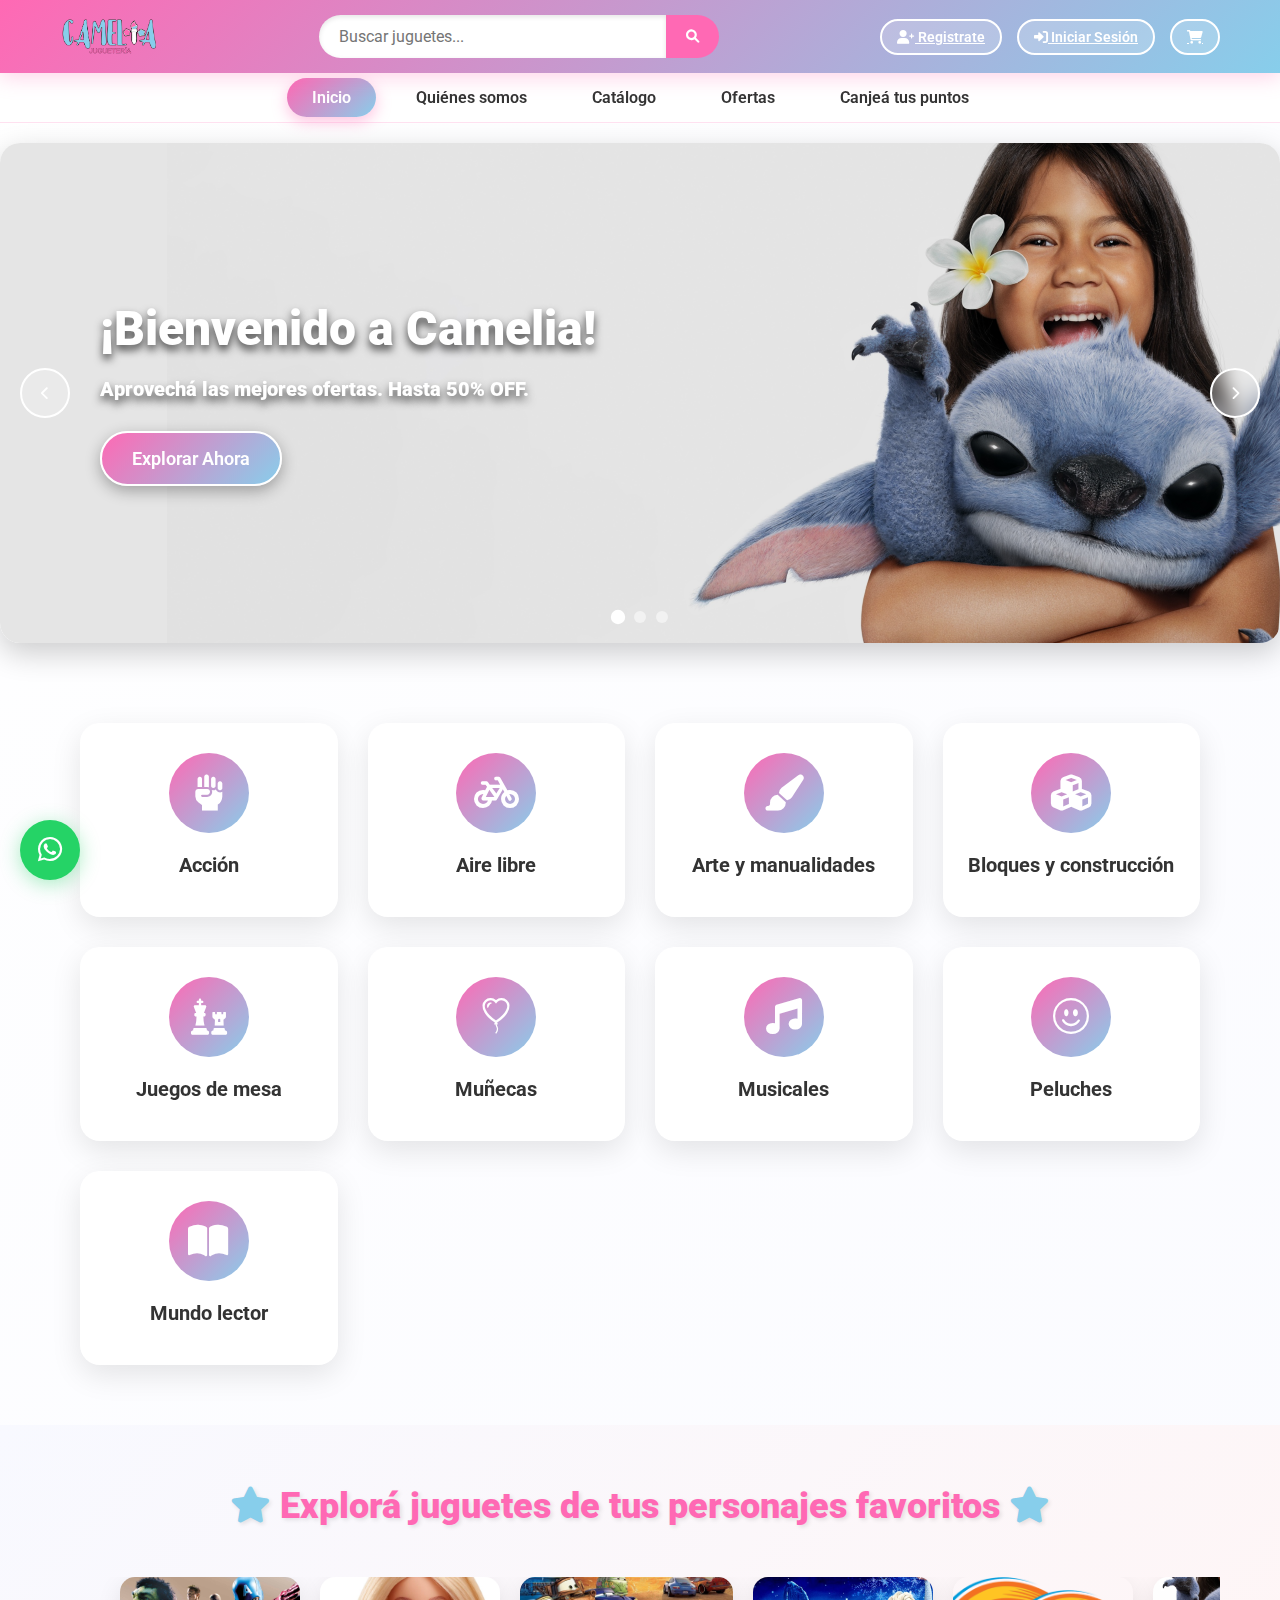
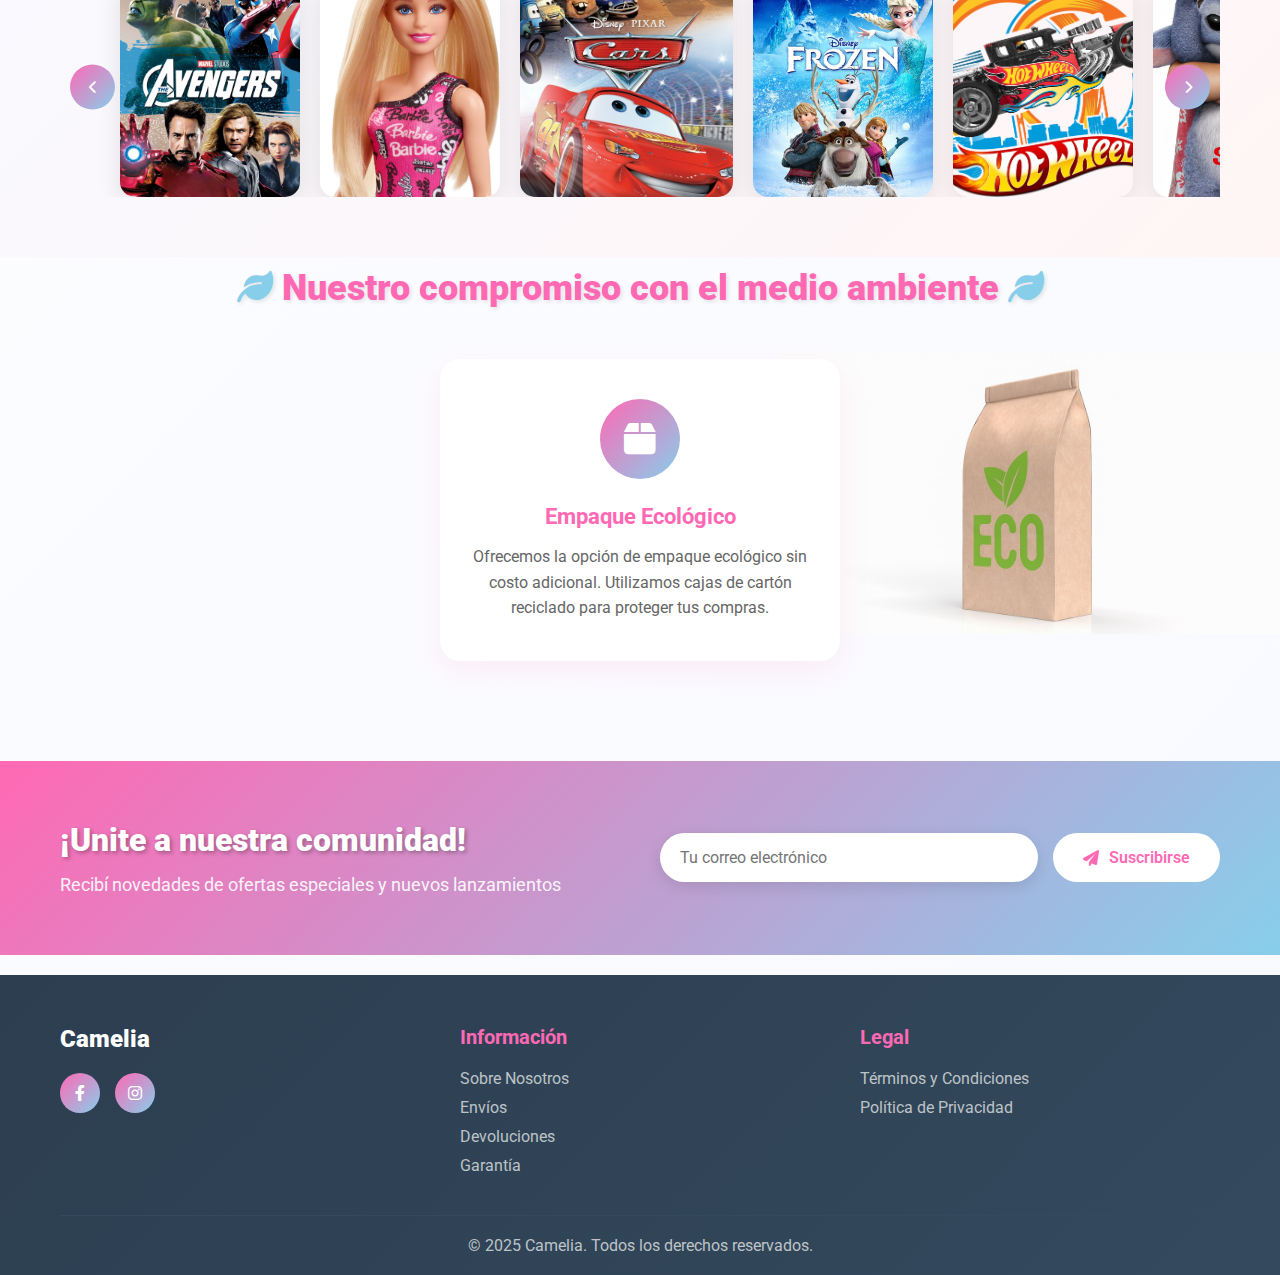
<file: index.html>
<!DOCTYPE html>
<html lang="es">
<head>
    <meta charset="UTF-8">
    <meta name="viewport" content="width=device-width, initial-scale=1.0">
    <title>Camelia - Juguetería</title>
    <link rel="stylesheet" href="css/styles.css">
    <link href="https://cdnjs.cloudflare.com/ajax/libs/font-awesome/6.0.0/css/all.min.css" rel="stylesheet">
    <link href="https://fonts.googleapis.com/css2?family=Roboto:wght@300;400;500;700;900&display=swap" rel="stylesheet">
    <link rel="stylesheet" href="https://cdn.jsdelivr.net/npm/bootstrap-icons@1.10.5/font/bootstrap-icons.css">
    <script defer src="js/script.js"></script>
    <script defer src="js/auth.js"></script>
    <script defer src="js/cart.js"></script>
    <script defer src="js/catalog.js"></script>
</head>
<body>
    <header class="header">
        <div class="container">
            <div class="logo">
                <img src="img/Logo Camelia.png" alt="Camelia Logo" class="logo-img">
            </div>
            <div class="search-container">
                <input type="text" placeholder="Buscar juguetes..." class="search-input">
                <button class="search-btn">
                    <i class="fas fa-search"></i>
                </button>
            </div>
            
            <div class="header-actions">
                <a href="register.html" class="register-btn">
                <i class="fas fa-user-plus"></i> Registrate
                </a>
                <span id="user-info" style="display:none;"></span>
                <a href="login.html" class="auth-btn">
                <i class="fas fa-sign-in-alt"></i>
                Iniciar Sesión
                </a>
                <a href="#" id="logout-btn" style="display:none;">
                <i class="fas fa-sign-out-alt"></i> Cerrar Sesión
                </a>
                <button class="profile-btn">
                    <i class="fas fa-user-circle"></i>
                </button>
                <a href=cart.html class="cart-btn">
                <i class="fas fa-shopping-cart"></i>
                <span class="cart-count">0</span>
                </a>
            </div>
        </div>
    </header>

    <nav class="nav">
        <div class="container">
            <ul class="nav-list">
                <li><a href="index.html" class="nav-link active">Inicio</a></li>
                <li><a href="quienes-somos.html" class="nav-link">Quiénes somos</a></li>
                <li><a href="catalog.html" class="nav-link">Catálogo</a></li>
                <li><a href="#" class="nav-link">Ofertas</a></li>
                <li><a href="#" class="nav-link">Canjeá tus puntos</a></li>
            </ul>
        </div>
    </nav>

    <section class="hero-carousel">
        <div class="carousel-container">
            <div class="carousel-slide active" style="background-image: url('img/slide1.png')" alt="Oferta especial">
                <div class="slide-content">
                    <h2>¡Bienvenido a Camelia!</h2>
                    <p>Aprovechá las mejores ofertas. Hasta 50% OFF.</p>
                    <button class="cta-btn">Explorar Ahora</button>
                </div>
            </div>
            
            <div class="carousel-slide" style="background-image: url('img/slide2.png')" alt="Nuevos lanzamientos">
                <div class="slide-content">
                    <h2>Mundo lector</h2>
                    <p>Libros que enseñan y acompañan cada etapa de la infancia</p>
                    <button class="cta-btn">Ver Colección</button>
                </div>
            </div>
            
            <div class="carousel-slide" style="background-image: url('img/slide3.jpg')" alt="Juguetes destacados">
                <div class="slide-content">
                    <h2>Diversión consciente</h2>
                    <p>Juegos de mesa que inspiran y educan</p>
                    <button class="cta-btn">Descubrir</button>
                </div>
            </div>
        </div>
        
        <div class="carousel-dots">
            <span class="dot active" data-slide="0"></span>
            <span class="dot" data-slide="1"></span>
            <span class="dot" data-slide="2"></span>
        </div>
        
        <button class="carousel-btn prev" id="prevBtn">
            <i class="fas fa-chevron-left"></i>
        </button>
        <button class="carousel-btn next" id="nextBtn">
            <i class="fas fa-chevron-right"></i>
        </button>
    </section>

    <section class="categories">
        <div class="container">            
            <div class="categories-grid">
                <div class="category-card">
                    <div class="category-icon">
                        <i class="fas fa-fist-raised"></i>
                    </div>
                    <h3>Acción</h3>
                </div>
                
                <div class="category-card">
                    <div class="category-icon">
                        <i class="fas fa-bicycle"></i>
                    </div>
                    <h3>Aire libre</h3>
                </div>
                
                <div class="category-card">
                    <div class="category-icon">
                        <i class="fas fa-paint-brush"></i>
                    </div>
                    <h3>Arte y manualidades</h3>
                </div>
                
                <div class="category-card">
                    <div class="category-icon">
                        <i class="fas fa-cubes"></i>
                    </div>
                    <h3>Bloques y construcción</h3>
                </div>
                
                <div class="category-card">
                    <div class="category-icon">
                        <i class="fas fa-chess"></i>
                    </div>
                    <h3>Juegos de mesa</h3>
                </div>
                
                <div class="category-card">
                    <div class="category-icon">
                        <i class="bi bi-balloon-heart"></i>
                    </div>
                    <h3>Muñecas</h3>
                </div>
                
                <div class="category-card">
                    <div class="category-icon">
                        <i class="fas fa-music"></i>
                    </div>
                    <h3>Musicales</h3>
                </div>
                
                <div class="category-card">
                    <div class="category-icon">
                        <i class="bi bi-emoji-smile"></i>
                    </div>
                    <h3>Peluches</h3>
                </div>
                
                <div class="category-card">
                    <div class="category-icon">
                        <i class="fas fa-book-open"></i>
                    </div>
                    <h3>Mundo lector</h3>
                </div>
            </div>
        </div>
    </section>

    <section class="character-categories">
        <div class="container">
            <h2 class="section-title">
                <i class="fas fa-star"></i>
                Explorá juguetes de tus personajes favoritos
                <i class="fas fa-star"></i>
            </h2>
            
            <div class="character-carousel-container">
                <button class="character-carousel-btn prev" id="characterPrevBtn">
                    <i class="fas fa-chevron-left"></i>
                </button>
                
                <div class="character-carousel">
                    <div class="character-track">
                        <div class="character-card avengers">
                        <h3>Avengers</h3>
                        <p>Súper héroes</p>
                        </div>

                        <div class="character-card barbie">
                        <h3>Barbie</h3>
                        <p>Mundo de fantasía</p>
                        </div>

                        <div class="character-card cars">
                        <h3>Cars</h3>
                        <p>Aventuras sobre ruedas</p>
                        </div>

                        <div class="character-card frozen">
                        <h3>Frozen</h3>
                        <p>Reino de hielo</p>
                        </div>
                       
                        <div class="character-card hotwheels">
                        <h3>Hot Wheels</h3>
                        <p>Velocidad extrema</p>
                        </div>

                        <div class="character-card liloystitch">
                        <h3>Lilo y Stitch</h3>
                        <p>'Ohana' y familia</p>
                        </div>
                        
                        <div class="character-card mickeyminnie">
                        <h3>Mickey y Minnie</h3>
                        <p>Diversión clásica</p>
                        </div>

                        <div class="character-card minecraft">
                        <h3>Minecraft</h3>
                        <p>Construye tu mundo</p>
                        </div>
                       
                        <div class="character-card pawpatrol">
                        <h3>Paw Patrol</h3>
                        <p>Cachorros al rescate</p>
                        </div>

                        <div class="character-card toystory">
                        <h3>Toy Story</h3>
                        <p>Juguetes vivientes</p>
                        </div>
                    </div>
                </div>
                
                <button class="character-carousel-btn next" id="characterNextBtn">
                    <i class="fas fa-chevron-right"></i>
                </button>
            </div>
        </div>
    </section>

    <section class="environmental-commitment">
        <div class="container">
            <h2 class="section-title">
                <i class="fas fa-leaf"></i>
                Nuestro compromiso con el medio ambiente
                <i class="fas fa-leaf"></i>
            </h2>
            
            <div class="commitment-content">
                <div class="commitment-grid">
                    <div class="commitment-card">
                        <div class="commitment-icon">
                            <i class="fas fa-box"></i>
                        </div>
                        <h4>Empaque Ecológico</h4>
                        <p>Ofrecemos la opción de empaque ecológico sin costo adicional. Utilizamos cajas de cartón reciclado para proteger tus compras.</p>
                    </div>
        </div>
    </section>

    <section class="newsletter">
        <div class="container">
            <div class="newsletter-content">
                <div class="newsletter-text">
                    <h2>¡Unite a nuestra comunidad!</h2>
                    <p>Recibí novedades de ofertas especiales y nuevos lanzamientos</p>
                </div>
                <div class="newsletter-form">
                    <input type="email" placeholder="Tu correo electrónico" class="newsletter-input">
                    <button class="newsletter-btn">
                        <i class="fas fa-paper-plane"></i>
                        Suscribirse
                    </button>
                </div>
            </div>
        </div>
    </section>

    <!-- Footer -->
    <footer class="footer">
        <div class="container">
            <div class="footer-content">
                <div class="footer-section">
                    <div class="footer-logo">
                        <span>Camelia</span>
                    </div>
                    <div class="social-links">
                        <a href="#" class="social-link">
                            <i class="fab fa-facebook-f"></i>
                        </a>
                        <a href="#" class="social-link">
                            <i class="fab fa-instagram"></i>
                        </a>
                    </div>
                </div>
                
                <div class="footer-section">
                    <h3>Información</h3>
                    <ul>
                        <li><a href="#">Sobre Nosotros</a></li>
                        <li><a href="#">Envíos</a></li>
                        <li><a href="#">Devoluciones</a></li>
                        <li><a href="#">Garantía</a></li>
                    </ul>
                </div>
            
                
                <div class="footer-section">
                    <h3>Legal</h3>
                    <ul>
                        <li><a href="#">Términos y Condiciones</a></li>
                        <li><a href="#">Política de Privacidad</a></li>

                    </ul>
                </div>
            </div>
            
            <div class="footer-bottom">
                <p>&copy; 2025 Camelia. Todos los derechos reservados.</p>
            </div>
        </div>
    </footer>

    <div class="whatsapp-float">
        <a href="https://wa.me/56912345678" target="_blank" class="whatsapp-btn">
            <i class="fab fa-whatsapp"></i>
        </a>
    </div>


</body>
</html>
</file>
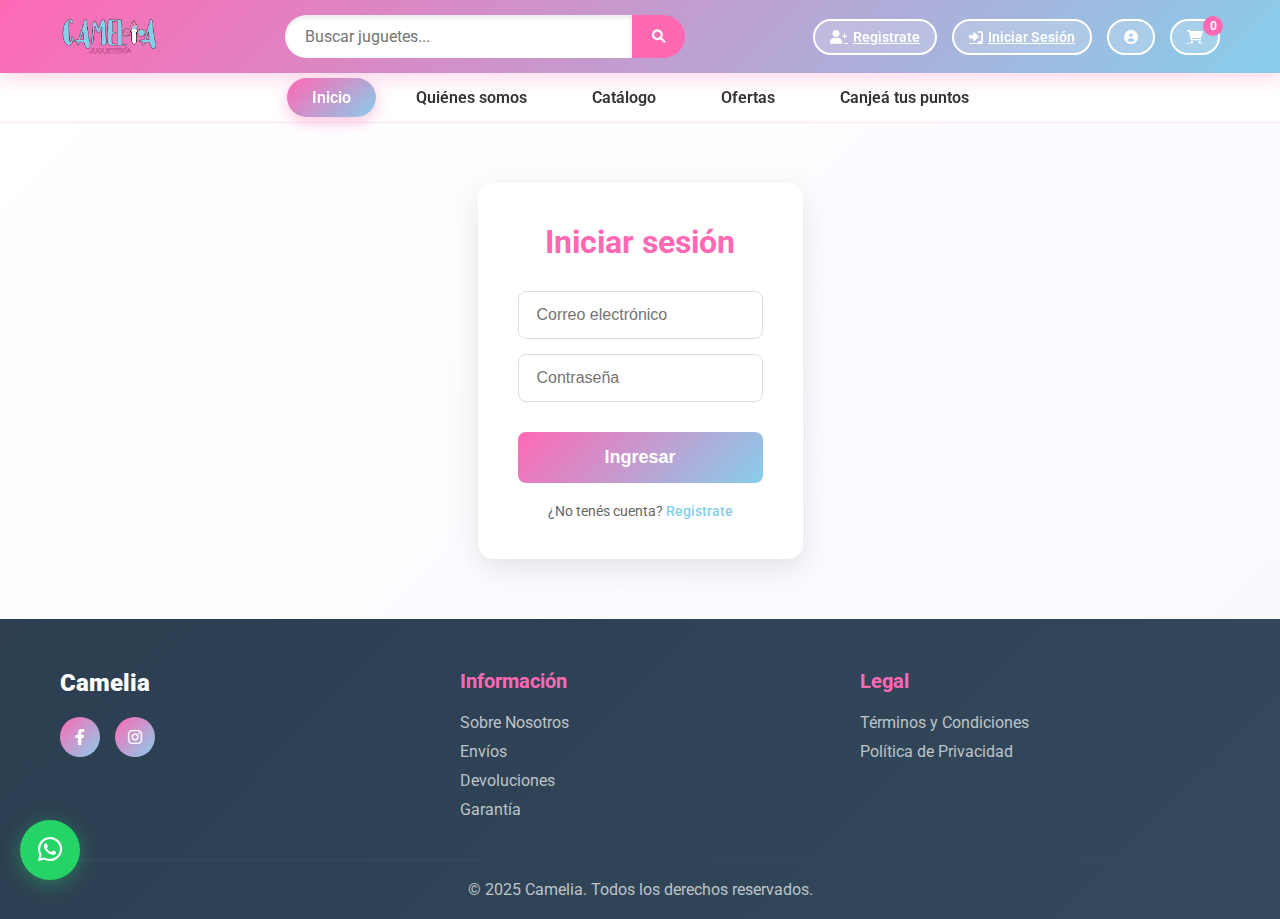
<file: cart.html>
<!DOCTYPE html>
<html lang="es">
<head>
  <meta charset="UTF-8"/>
  <meta name="viewport" content="width=device-width, initial-scale=1.0"/>
  <title>Carrito - Camelia</title>
  <link rel="stylesheet" href="css/styles.css"/>
  <script defer src="js/cart.js"></script>
</head>
<body>
    <header class="header">
        <div class="container">
            <div class="logo">
                <img src="img/Logo Camelia.png" alt="Camelia Logo" class="logo-img">
            </div>
            <div class="search-container">
                <input type="text" placeholder="Buscar juguetes..." class="search-input">
                <button class="search-btn">
                    <i class="fas fa-search"></i>
                </button>
            </div>
            
            <div class="header-actions">
                <a href="register.html" class="profile-btn">
                <i class="fas fa-sign-in-alt"></i>
                Registrate
                </a>
                <span id="user-info" style="display:none;"></span>
                <a href="login.html" class="auth-btn">
                <i class="fas fa-sign-in-alt"></i>
                Iniciar Sesión
                </a>
               <a href="#" id="logout-btn" style="display:none">
                <i class="fas fa-sign-out-alt"></i> Cerrar Sesión
                </a>
                <button class="profile-btn">
                    <i class="fas fa-user-circle"></i>
                </button>
                <a href=cart.html class="cart-btn">
                <i class="fas fa-shopping-cart"></i>
                <span class="cart-count">0</span>
                </a>
            </div>
        </div>
    </header>

  <main>
    <section class="cart-container">
      <h2>Tu carrito de compras</h2>
      <div id="cart-items"></div>
      <div class="cart-summary">
        <p>Total: $<span id="cart-total">0</span></p>
        <button id="checkout-btn">Confirmar compra</button>
      </div>
    </section>
  </main>

  <footer>
    <p>© 2025 Camelia Juguetería - Todos los derechos reservados</p>
  </footer>

  <script>
document.addEventListener("DOMContentLoaded", () => {
  const currentUser = JSON.parse(localStorage.getItem("currentUser"));
  if (!currentUser) {
    alert("Debes iniciar sesión para ver el carrito.");
    window.location.href = "login.html";
    return;
  }

  const cartItemsEl = document.getElementById("cart-items");
  const cartTotalEl = document.getElementById("cart-total");
  const checkoutBtn = document.getElementById("checkout-btn");

  function renderCart() {
    cartItemsEl.innerHTML = "";
    const items = cart.items;

    if (!items || items.length === 0) {
      cartItemsEl.innerHTML = "<p>Tu carrito está vacío.</p>";
      cartTotalEl.textContent = "0";
      return;
    }

    items.forEach((item, index) => {
      const div = document.createElement("div");
      div.className = "cart-item";

      const subtotal = (item.price * (item.qty || 1)).toFixed(0);

      div.innerHTML = `
        <div style="display:flex; gap:12px; align-items:center;">
          <img src="img/${item.img}" alt="${escapeHtml(item.name)}" width="80" style="border-radius:8px;"/>
          <div>
            <h3>${escapeHtml(item.name)}</h3>
            <p>Edad: ${escapeHtml(item.age || '')}</p>
            <p>Precio unitario: $${item.price}</p>
            <p>Subtotal: $<span class="item-subtotal">${subtotal}</span></p>
          </div>
        </div>
        <div style="display:flex; gap:8px; align-items:center;">
          <input type="number" min="1" value="${item.qty || 1}" class="qty-input" data-index="${index}" style="width:70px; padding:6px; border-radius:6px;"/>
          <button class="remove-btn" data-index="${index}">Eliminar</button>
        </div>
      `;
      cartItemsEl.appendChild(div);
    });

    cartTotalEl.textContent = cart.getTotal();
    attachCartEvents();
  }

  function attachCartEvents() {
    // quantity inputs
    cartItemsEl.querySelectorAll(".qty-input").forEach(input => {
      input.addEventListener("change", (e) => {
        const idx = parseInt(e.target.dataset.index, 10);
        const qty = parseInt(e.target.value, 10) || 1;
        cart.updateQuantity(idx, qty);
        renderCart();
      });
    });

    // remove buttons
    cartItemsEl.querySelectorAll(".remove-btn").forEach(btn => {
      btn.addEventListener("click", (e) => {
        const idx = parseInt(e.target.dataset.index, 10);
        cart.remove(idx);
        renderCart();
      });
    });
  }

checkoutBtn.addEventListener("click", () => {
  if (!cart.items || cart.items.length === 0) {
    alert("Tu carrito está vacío.");
    return;
  }

  const currentUser = JSON.parse(localStorage.getItem("currentUser"));
  if (!currentUser) {
    alert("Debes iniciar sesión.");
    return;
  }

  // Historial: obtenemos array previo o vacío
  let history = JSON.parse(localStorage.getItem("purchaseHistory")) || [];
  history.push({
    userEmail: currentUser.email,
    date: new Date().toLocaleString(),
    items: [...cart.items],
    total: cart.getTotal()
  });
  localStorage.setItem("purchaseHistory", JSON.stringify(history));

  alert("Compra confirmada. Gracias por elegir Camelia.");
  cart.clear();
  renderCart();
});


  function escapeHtml(str) {
    if (!str) return "";
    return String(str)
      .replace(/&/g, "&amp;")
      .replace(/</g, "&lt;")
      .replace(/>/g, "&gt;")
      .replace(/"/g, "&quot;")
      .replace(/'/g, "&#039;");
  }

  renderCart();
});
</script>

</body>
</html>
</file>
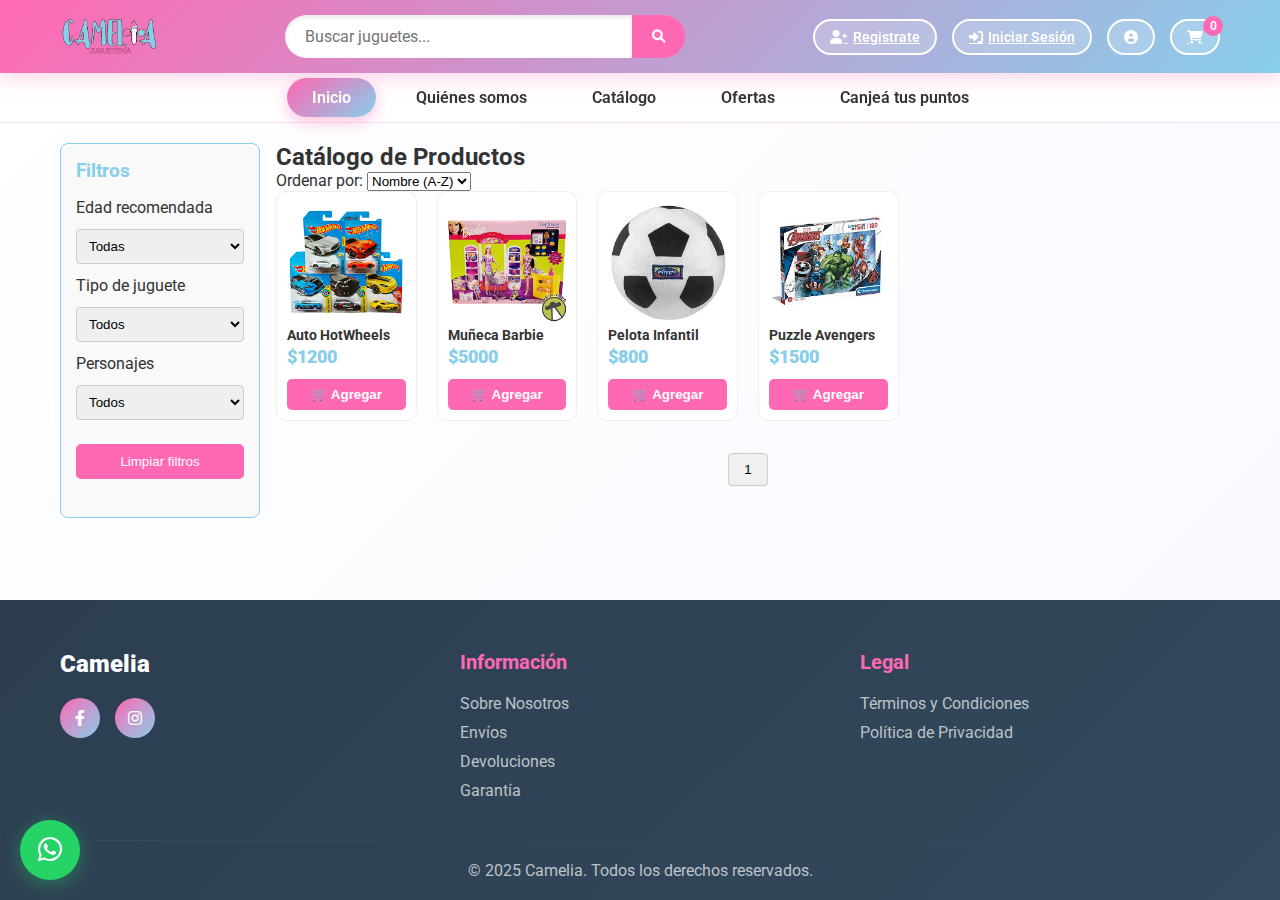
<file: catalog.html>
<!DOCTYPE html>
<html lang="es">
<head>
  <meta charset="UTF-8"/>
  <meta name="viewport" content="width=device-width, initial-scale=1.0"/>
  <title>Catálogo - Camelia</title>
  <link rel="stylesheet" href="css/catalogstyles.css"/>
  <script defer src="js/cart.js"></script>
  <script defer src="js/catalog.js"></script>
  <script defer src="js/auth.js"></script>
  <script defer src="js/load-components.js"></script>
  <script defer src="js/script.js"></script> 
</head>

<body>
  <div class="content-wrap"> 
  <div id="header-placeholder"></div> 

  <div class="container">
  <main class="catalog-container">
    <aside class="filters">
      <h3>Filtros</h3>

      <label for="filter-age">Edad recomendada</label>
      <select id="filter-age">
        <option value="">Todas</option>
        <option value="Bebés">Bebés</option>
        <option value="+3 años">+3 años</option>
        <option value="+5 años">+5 años</option>
        <option value="8 años en adelante">8 años en adelante</option>
      </select>

      <label for="filter-type">Tipo de juguete</label>
      <select id="filter-type">
        <option value="">Todos</option>
        <option value="Acción">Acción</option>
        <option value="Aire libre">Aire libre</option>
        <option value="Bloques y construcción">Bloques y construcción</option>
        <option value="Juegos de mesa">Juegos de mesa</option>
        <option value="Muñecas">Muñecas</option>
        <option value="Musicales">Musicales</option>
        <option value="Peluches">Peluches</option>
        <option value="Vehículos">Vehículos</option>
      </select>

      <label for="filter-character">Personajes</label>
      <select id="filter-character">
        <option value="">Todos</option>
        <option value="Avengers">Avengers</option>
        <option value="Barbie">Barbie</option>
        <option value="Frozen">Frozen</option>
        <option value="Hot Wheels">Hot Wheels</option>
        <option value="Mickey y Minnie Mouse">Mickey y Minnie Mouse</option>
        <option value="Minecraft">Minecraft</option>
        <option value="Paw Patrol">Paw Patrol</option>
        <option value="Peppa Pig">Peppa Pig</option>
        <option value="Spiderman">Spiderman</option>
        <option value="Star Wars">Star Wars</option>
        <option value="Toy Story">Toy Story</option>
      </select>

      <button id="reset-filters">Limpiar filtros</button>
    </aside>

                <section class="catalog-products">
                    
                    <div class="catalog-header">
                        <h2>Catálogo de Productos</h2>
                        <div class="sort-controls">
                            <label for="sort-order">Ordenar por:</label>
                            <select id="sort-order">
                                <option value="name-asc">Nombre (A-Z)</option>
                                <option value="price-asc">Menor Precio</option>
                                <option value="price-desc">Mayor Precio</option>
                            </select>
                        </div>
                    </div>
                    <div id="catalog-list" class="product-grid"></div>
                    <div id="pagination" class="pagination"></div> 
                </section>


  </main></div>

 </div> <div id="footer-placeholder"></div>
</body>
</html>
</file>
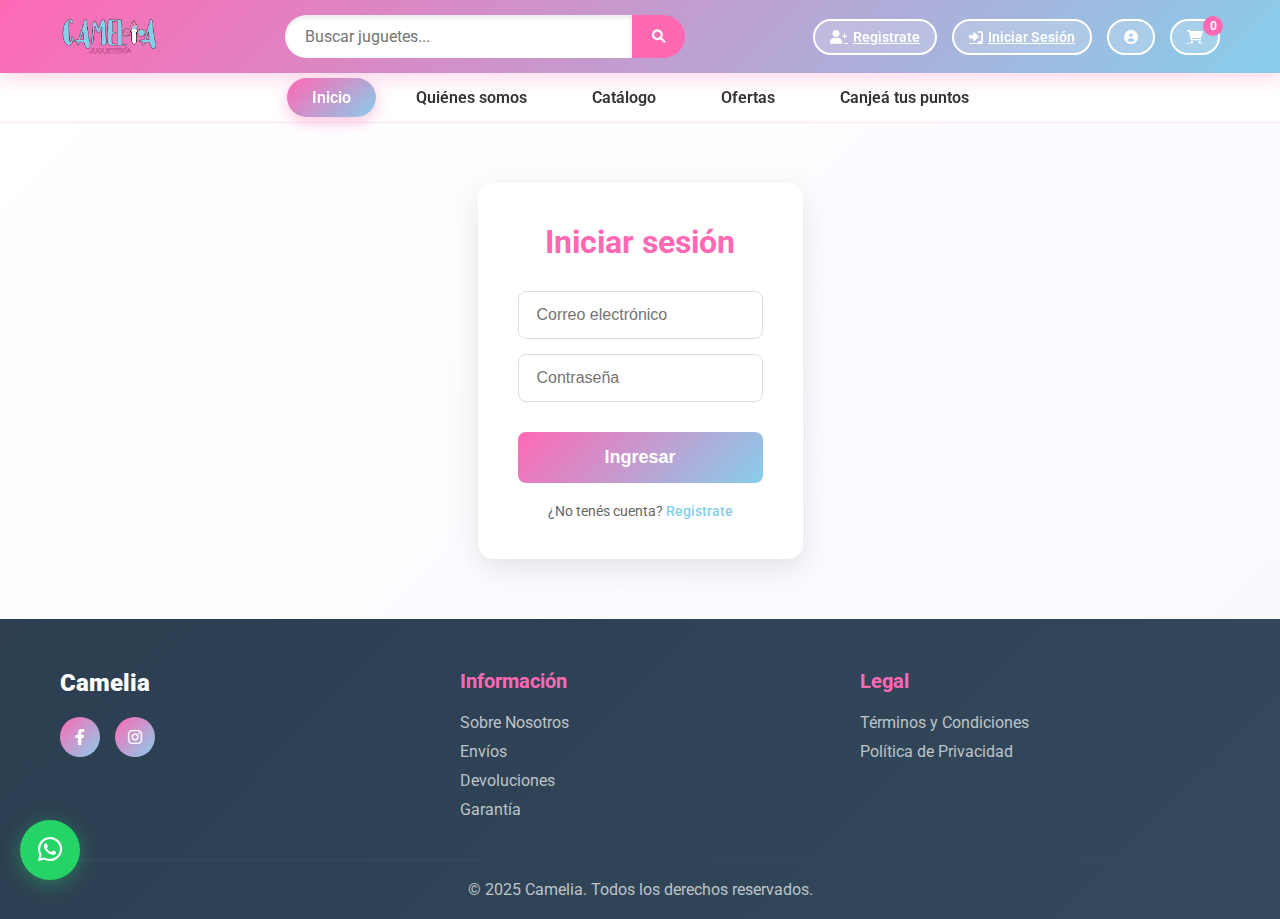
<file: checkout.html>
<!DOCTYPE html>
<html lang="es">
<head>
    <meta charset="UTF-8">
    <meta name="viewport" content="width=device-width, initial-scale=1.0">
    <title>Finalizar Compra - Camelia</title>
    <link rel="stylesheet" href="css/styles.css">
    <link rel="stylesheet" href="css/cart.css"> <script defer src="js/cart.js"></script> <script defer src="js/checkout.js"></script> <script defer src="js/auth.js"></script>
    <script defer src="js/load-components.js"></script>
    <link href="https://cdnjs.cloudflare.com/ajax/libs/font-awesome/6.0.0/css/all.min.css" rel="stylesheet">
</head>
<body>
    <div class="content-wrap">
        <div id="header-placeholder"></div>
        
        <div class="container cart-page">
            <h1 class="page-title">Finalizar Compra (3 pasos)</h1>
            
            <main class="cart-layout">
                <section class="checkout-options-container">
                    
                    <div class="checkout-section shipping-section">
                        <h2>1. Selecciona tu Envío</h2>
                        <div id="shipping-options" class="shipping-options-grid">
                            <label class="shipping-option">
                                <input type="radio" name="shipping" value="domicilio" data-cost="1200" checked>
                                <span class="shipping-label">Envío Estándar a Domicilio</span>
                                <span class="shipping-detail">Recibe en 3 a 5 días hábiles. Costo: $1.200</span>
                            </label>
                            <label class="shipping-option">
                                <input type="radio" name="shipping" value="retiro-sucursal" data-cost="0">
                                <span class="shipping-label">Retiro en Sucursal Camelia (Gratis)</span>
                                <span class="shipping-detail">Retira mañana en el punto de Camelia más cercano. Costo: $0</span>
                            </label>
                            </div>
                    </div>

                    <div class="checkout-section eco-packaging-section">
                        <h2>2. Opciones Extra</h2>
                        <label class="eco-option">
                            <input type="checkbox" id="eco-packaging" data-cost="350">
                            <span>Deseo Empaque Ecológico y de Regalo</span>
                            <p class="eco-detail">Por un costo adicional de **$350**, envolvemos tus juguetes con materiales 100% reciclables y una tarjeta de regalo.</p>
                        </label>
                    </div>

                    <div class="checkout-section payment-section">
                        <h2>3. Selecciona tu Pago</h2>
                        <div class="payment-options">
                            <label class="payment-option">
                                <input type="radio" name="payment" value="mercadopago" checked>
                                <span class="payment-label">Mercado Pago</span>
                                <span class="payment-logo">
                                    <i class="fas fa-wallet" style="color:#00c0ff;"></i>
                                </span>
                            </label>
                            <label class="payment-option">
                                <input type="radio" name="payment" value="tarjeta">
                                <span class="payment-label">Tarjeta de Crédito / Débito</span>
                                <span class="payment-logo">
                                    <i class="fas fa-credit-card"></i>
                                </span>
                            </label>
                            <label class="payment-option">
                                <input type="radio" name="payment" value="transferencia">
                                <span class="payment-label">Transferencia Bancaria (CBU)</span>
                                <span class="payment-logo">
                                    <i class="fas fa-money-check-alt"></i>
                                </span>
                            </label>
                        </div>
                        <p style="margin-top: 15px; font-size: 0.9rem; color: #777;">*Al presionar "Pagar", serás redirigido a la pasarela de pago seleccionada para completar la transacción.</p>
                    </div>

                </section>
                
                <aside class="cart-summary-container">
                    <div class="cart-summary-box final-summary">
                        <h2>Resumen Final</h2>
                        <div class="summary-details">
                            <p>Subtotal: <span id="checkout-subtotal">$0</span></p>
                            <p class="summary-packaging">Empaque Ecológico: <span id="checkout-packaging-cost">$0</span></p>
                            <p class="summary-shipping">Costo de Envío: <span id="checkout-shipping-cost">$1.200</span></p>
                            <hr>
                            <p class="summary-total-final">Total a Pagar: <span id="checkout-total">$1.200</span></p>
                        </div>
                        
                        <button id="finalize-purchase-btn" class="finalize-button">PAGAR Y FINALIZAR COMPRA</button>
                    </div>
                </aside>
            </main>
        </div>

    </div>
    <div id="footer-placeholder"></div>
</body>
</html>
</file>
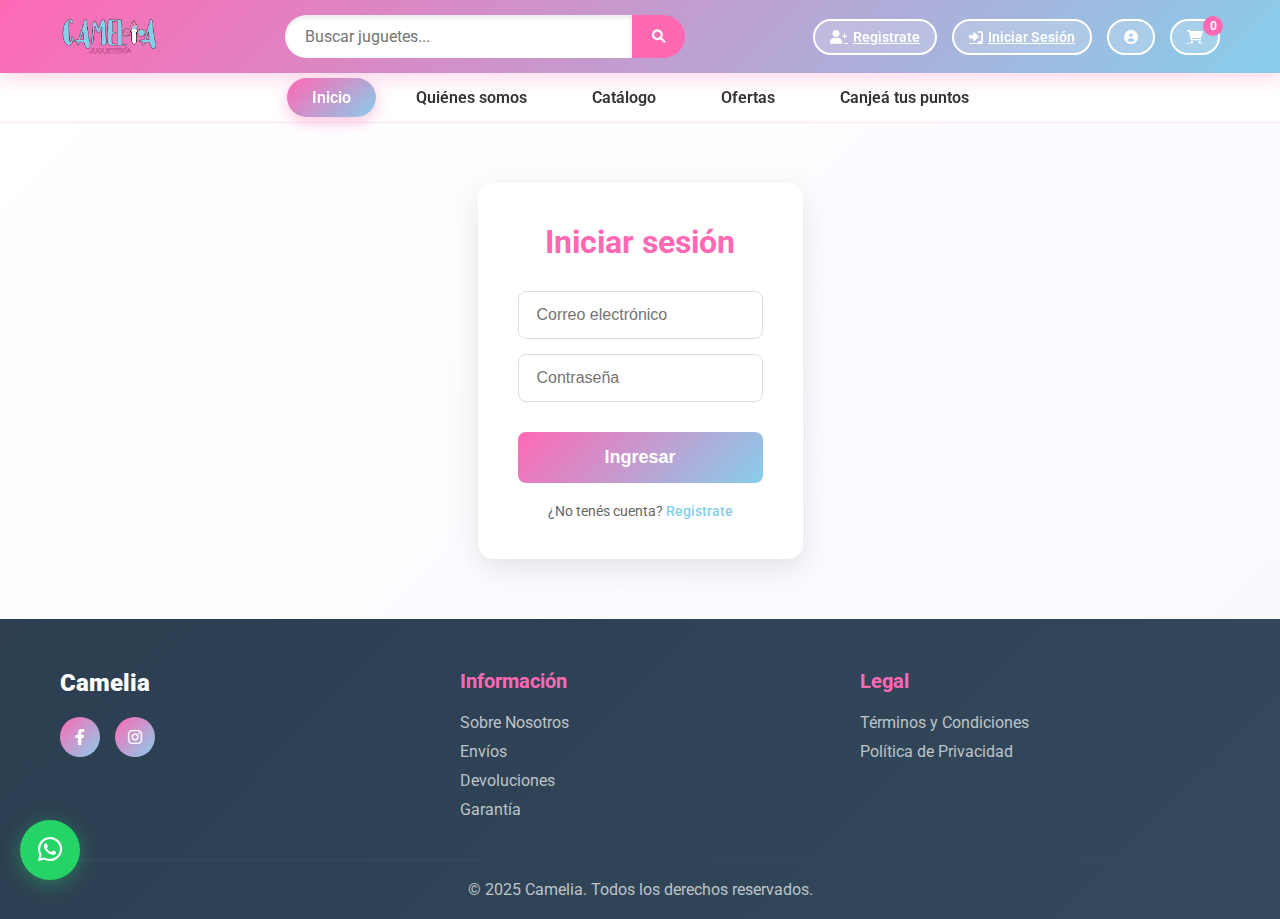
<file: history.html>
<!DOCTYPE html>
<html lang="es">
<head>
  <meta charset="UTF-8">
  <title>Historial de Compras - Camelia</title>
  <meta name="viewport" content="width=device-width, initial-scale=1.0"/>
  <link rel="stylesheet" href="css/styles.css">
  <script defer src="js/load-components.js"></script>
  <script defer src="js/script.js"></script> 
</head>
<body>
  <div id="header-placeholder"></div>

  <main class="history-container">
    <h2>Historial de Compras</h2>
    <div id="history-list"></div>
  </main>

  <div id="footer-placeholder"></div>

  <script>
    document.addEventListener("DOMContentLoaded", () => {
      const currentUser = JSON.parse(localStorage.getItem("currentUser"));
      if (!currentUser) {
        alert("Debes iniciar sesión para ver tu historial.");
        window.location.href = "login.html";
        return;
      }

      const history = JSON.parse(localStorage.getItem("purchaseHistory")) || [];
      const userHistory = history.filter(h => h.userEmail === currentUser.email);

      const listEl = document.getElementById("history-list");
      if (userHistory.length === 0) {
        listEl.innerHTML = "<p>No tienes compras registradas aún.</p>";
        return;
      }

      userHistory.forEach(order => {
        const div = document.createElement("div");
        div.className = "order-card";
        div.innerHTML = `
          <div class="order-header">
            <p><strong>Fecha:</strong> ${order.date}</p>
            <p><strong>Total:</strong> $${order.total}</p>
          </div>
          <ul class="order-items">
            ${order.items.map(i => `
              <li>
                <img src="img/${i.img}" alt="${i.name}" />
                <span>${i.qty} × ${i.name}</span>
                <span class="price">$${i.price}</span>
              </li>
            `).join("")}
          </ul>
        `;
        listEl.appendChild(div);
      });
    });
  </script>
</body>
</html>
</file>
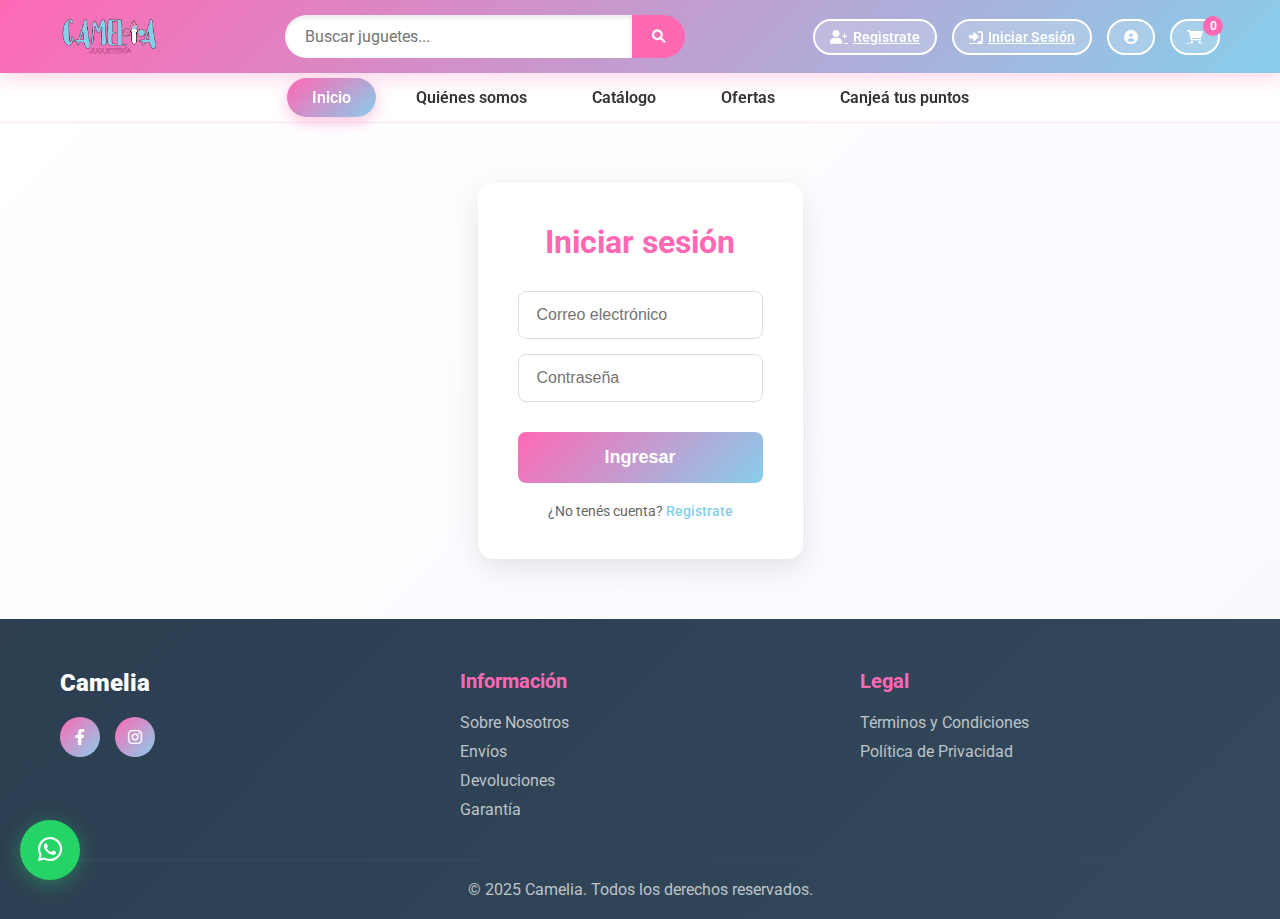
<file: login.html>
<!DOCTYPE html>
<html lang="es">
<head>
  <meta charset="UTF-8"/>
  <meta name="viewport" content="width=device-width, initial-scale=1.0"/>
  <title>Iniciar sesión - Camelia</title>
  <link rel="stylesheet" href="css/styles.css"/>
  <script defer src="js/auth.js"></script>
  <script defer src="js/load-components.js"></script>
</head>
    
<body>
  <div id="header-placeholder"></div> 
  <main class="auth-container">
    <h2>Iniciar sesión</h2>
    <form id="login-form">
      <input type="email" id="login-email" placeholder="Correo electrónico" required/>
      <input type="password" id="login-password" placeholder="Contraseña" required/>
      <button type="submit">Ingresar</button>
    </form>
    <p>¿No tenés cuenta? <a href="register.html">Registrate</a></p>
  </main>
  <div id="footer-placeholder"></div>
</body>
</html>
</file>
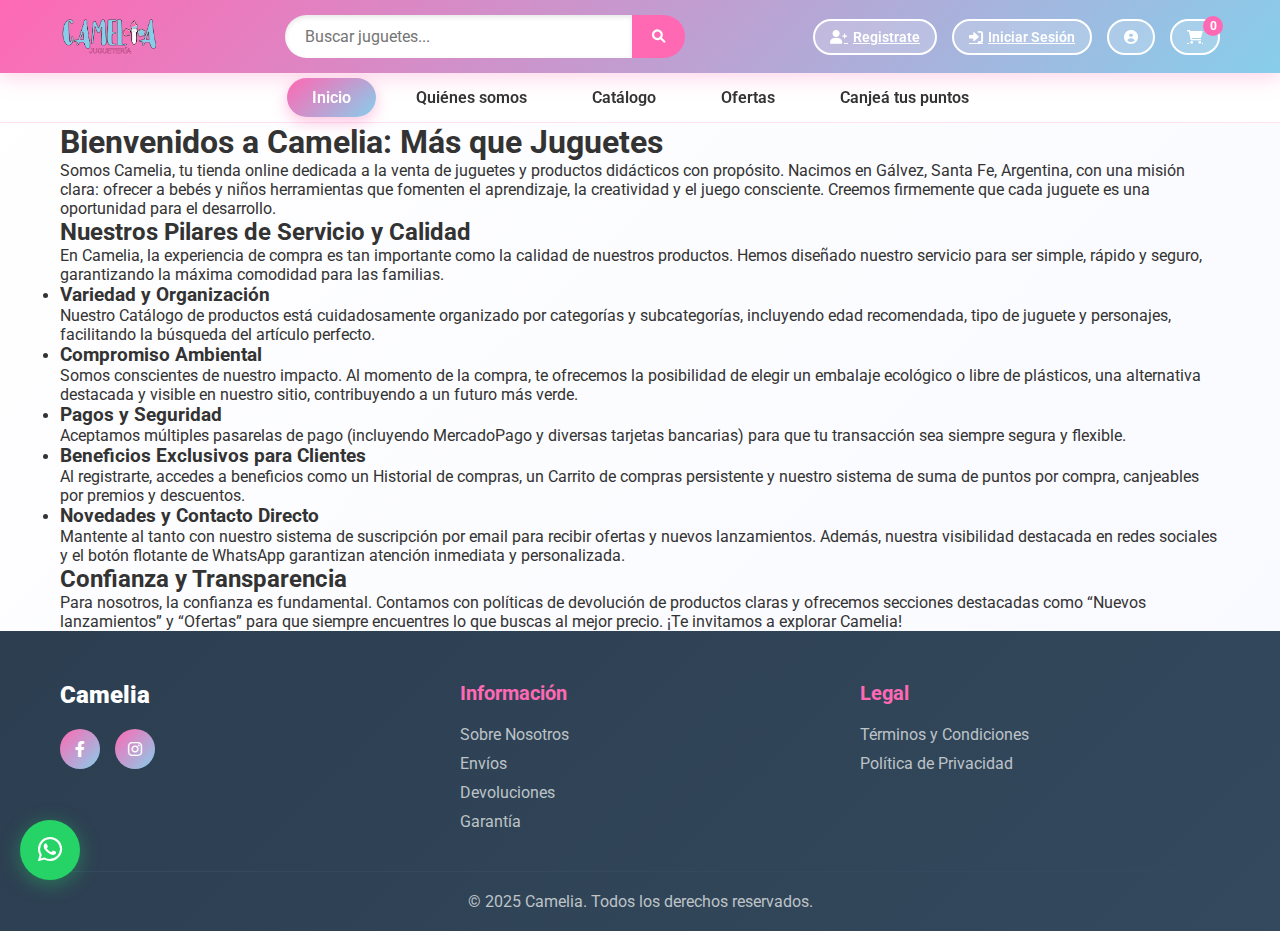
<file: quienes-somos.html>
<!DOCTYPE html>
<html lang="es">
<head>
    <meta charset="UTF-8"/>
    <meta name="viewport" content="width=device-width, initial-scale=1.0"/>
    <title>Quiénes Somos - Camelia</title>
    <link rel="stylesheet" href="css/styles.css"/>
    <script defer src="js/load-components.js"></script>
    <script defer src="js/auth.js"></script>
    </head>
<body>
    
    <div class="content-wrap"> 
        <div id="header-placeholder"></div> 

        <main class="about-us-container container">
            <section class="about-us-content">
                <h1>Bienvenidos a Camelia: Más que Juguetes</h1>
                
                <p class="lead-paragraph">
                    Somos Camelia, tu tienda online dedicada a la venta de juguetes y productos didácticos con propósito. Nacimos en Gálvez, Santa Fe, Argentina, con una misión clara: ofrecer a bebés y niños herramientas que fomenten el aprendizaje, la creatividad y el juego consciente. Creemos firmemente que cada juguete es una oportunidad para el desarrollo.
                </p>
                
                <h2>Nuestros Pilares de Servicio y Calidad</h2>
                
                <p>
                    En Camelia, la experiencia de compra es tan importante como la calidad de nuestros productos. Hemos diseñado nuestro servicio para ser simple, rápido y seguro, garantizando la máxima comodidad para las familias.
                </p>

                <ul>
                    <li>
                        <h3>Variedad y Organización</h3>
                        <p>
                            Nuestro Catálogo de productos está cuidadosamente organizado por categorías y subcategorías, incluyendo edad recomendada, tipo de juguete y personajes, facilitando la búsqueda del artículo perfecto.
                        </p>
                    </li>
                    <li>
                        <h3>Compromiso Ambiental</h3>
                        <p>
                            Somos conscientes de nuestro impacto. Al momento de la compra, te ofrecemos la posibilidad de elegir un embalaje ecológico o libre de plásticos, una alternativa destacada y visible en nuestro sitio, contribuyendo a un futuro más verde.
                        </p>
                    </li>
                    <li>
                        <h3>Pagos y Seguridad</h3>
                        <p>
                            Aceptamos múltiples pasarelas de pago (incluyendo MercadoPago y diversas tarjetas bancarias) para que tu transacción sea siempre segura y flexible.
                        </p>
                    </li>
                    <li>
                        <h3>Beneficios Exclusivos para Clientes</h3>
                        <p>
                            Al registrarte, accedes a beneficios como un Historial de compras, un Carrito de compras persistente y nuestro sistema de suma de puntos por compra, canjeables por premios y descuentos.
                        </p>
                    </li>
                    <li>
                        <h3>Novedades y Contacto Directo</h3>
                        <p>
                            Mantente al tanto con nuestro sistema de suscripción por email para recibir ofertas y nuevos lanzamientos. Además, nuestra visibilidad destacada en redes sociales y el botón flotante de WhatsApp garantizan atención inmediata y personalizada.
                        </p>
                    </li>
                </ul>
                
                <h2>Confianza y Transparencia</h2>
                <p>
                    Para nosotros, la confianza es fundamental. Contamos con políticas de devolución de productos claras y ofrecemos secciones destacadas como “Nuevos lanzamientos” y “Ofertas” para que siempre encuentres lo que buscas al mejor precio. ¡Te invitamos a explorar Camelia!
                </p>

            </section>
        </main>
        
    </div> <div id="footer-placeholder"></div>
</body>
</html>
</file>
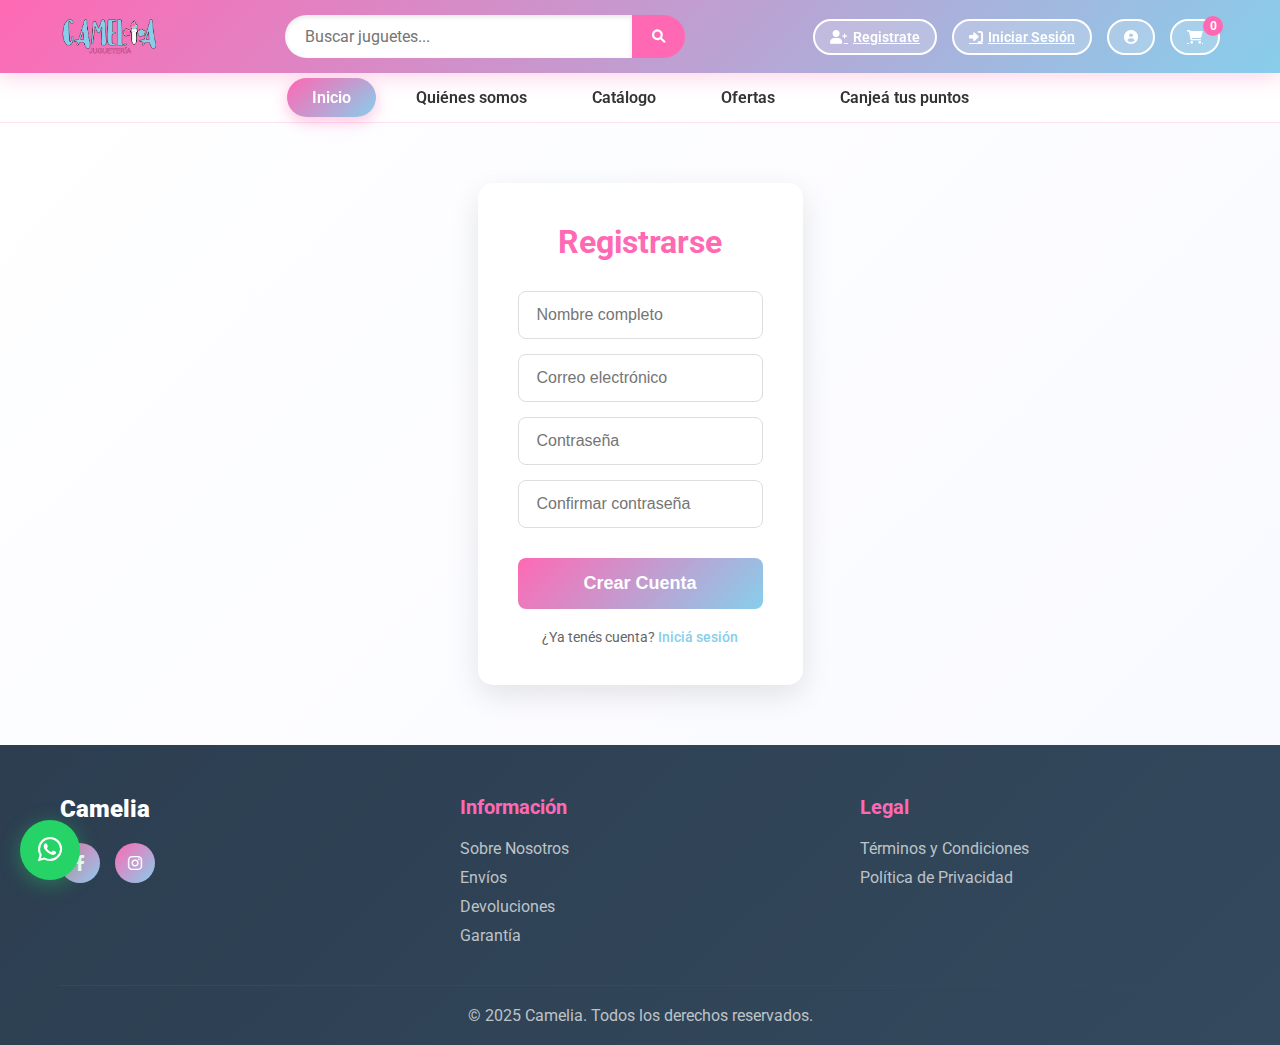
<file: register.html>
<!DOCTYPE html>
<html lang="es">
<head>
  <meta charset="UTF-8"/>
  <meta name="viewport" content="width=device-width, initial-scale=1.0"/>
  <title>Registrarse - Camelia</title>
  <link rel="stylesheet" href="css/styles.css"/>
  <script defer src="js/auth.js"></script>
  <script defer src="js/load-components.js"></script>
</head>

<body>
  <div id="header-placeholder"></div> 
  <main class="auth-container">
    <h2>Registrarse</h2>
    <form id="register-form">
        <input type="text" id="register-name" placeholder="Nombre completo" required/>
        <input type="email" id="register-email" placeholder="Correo electrónico" required/>
        <input type="password" id="register-password" placeholder="Contraseña" required/>
        <input type="password" id="register-password-confirm" placeholder="Confirmar contraseña" required/>
        
        <button type="submit">Crear Cuenta</button>
    </form>
    <p>¿Ya tenés cuenta? <a href="login.html">Iniciá sesión</a></p>
  </main>
<div id="footer-placeholder"></div>
</body>
</html>
</file>
<file: css/styles.css>
:root {
    --primary-pink: #ff69b4;
    --primary-blue: #87ceeb;
    --white: #ffffff;
    --light-gray: #f8f9ff;
    --dark-gray: #333;
    --text-gray: #666;
    --background-gradient: linear-gradient(135deg, var(--white) 0%, var(--light-gray) 100%);

}


* {
    margin: 0;
    padding: 0;
    box-sizing: border-box;
}

body {
    font-family: 'Roboto', sans-serif;
    background: linear-gradient(135deg, var(--white) 0%, var(--light-gray) 100%);
    color: var(--dark-gray);
    overflow-x: hidden;
    min-height: 100vh;
    display: flex; /* Habilita Flexbox */
    flex-direction: column; /* Organiza los hijos verticalmente */
}

/* 2. Hace que el contenido principal crezca y empuje el footer hacia abajo */
.content-wrap {
    flex: 1; /* Permite que este contenedor crezca y ocupe el espacio restante */
}

.container {
    max-width: 1200px;
    margin: 0 auto;
    padding: 0 20px;
}

/* Header */
.header {
    background: linear-gradient(135deg, var(--primary-pink) 0%, var(--primary-blue) 100%);
    padding: 15px 0;
    box-shadow: 0 4px 20px rgba(255, 105, 180, 0.3);
    position: sticky;
    top: 0;
    z-index: 1000;
}

.header .container {
    display: flex;
    align-items: center;
    justify-content: space-between;
}



.logo {
    display: flex;
    align-items: center;
    font-family: 'Roboto', sans-serif;
    font-size: 28px;
    font-weight: 900;
    color: white;
    text-shadow: 2px 2px 4px rgba(0,0,0,0.3);

}

.logo-img {
    max-height: 40px;
    width: auto;
    object-fit: contain;
}

.search-container {
    display: flex;
    flex: 1;
    max-width: 400px;
    margin: 0 30px;
}

.search-input {
    flex: 1;
    padding: 12px 20px;
    border: none;
    border-radius: 25px 0 0 25px;
    font-size: 16px;
    font-family: 'Roboto', sans-serif;
    outline: none;
    box-shadow: inset 0 2px 5px rgba(0,0,0,0.1);
}

.search-btn {
    padding: 12px 20px;
    background: var(--primary-pink);
    border: none;
    border-radius: 0 25px 25px 0;
    color: white;
    cursor: pointer;
    transition: all 0.3s ease;
}

.search-btn:hover {
    background: var(--primary-blue);
    transform: scale(1.05);
}

.header-actions {
    display: flex;
    gap: 15px;
}

.auth-container {
    max-width: 450px; 
    margin: 60px auto; 
    padding: 40px;
    background: var(--white);
    border-radius: 15px;
    box-shadow: 0 10px 30px rgba(0, 0, 0, 0.1);
    text-align: center; 
}

.auth-container h2 {
    font-size: 32px;
    font-weight: 700;
    color: var(--primary-pink); 
    margin-bottom: 30px;
}

.auth-container p {
    margin-top: 20px;
    font-size: 14px;
    color: var(--text-gray);
}

.auth-container p a {
    color: var(--primary-blue);
    text-decoration: none;
    font-weight: 500;
}

.auth-container p a:hover {
    text-decoration: underline;
}

.auth-container form {
    display: flex;
    flex-direction: column;
    gap: 15px; /* Espacio entre los campos */
}

.auth-container input[type="text"],
.auth-container input[type="email"],
.auth-container input[type="password"] {
    width: 100%;
    padding: 14px 18px;
    border: 1px solid #ddd;
    border-radius: 8px;
    font-size: 16px;
    transition: border-color 0.3s ease, box-shadow 0.3s ease;
}

.auth-container input:focus {
    border-color: var(--primary-pink);
    box-shadow: 0 0 5px rgba(255, 105, 180, 0.3);
    outline: none; /* Elimina el contorno azul por defecto */
}

.auth-container button[type="submit"] {
    background: linear-gradient(135deg, var(--primary-pink) 0%, var(--primary-blue) 100%);
    color: var(--white);
    padding: 15px;
    border: none;
    border-radius: 8px;
    font-size: 18px;
    font-weight: 700;
    cursor: pointer;
    margin-top: 15px;
    transition: all 0.3s ease;
}

.auth-container button[type="submit"]:hover {
    box-shadow: 0 5px 15px rgba(255, 105, 180, 0.5);
    transform: translateY(-2px);
}

.auth-btn,
.register-btn,
.profile-btn,
.cart-btn {
    background: rgba(255, 255, 255, 0.2);
    border: 2px solid white;
    color: white;
    padding: 8px 15px;
    border-radius: 25px;
    cursor: pointer;
    transition: all 0.3s ease;
    font-size: 14px;
    font-weight: 600;
    font-family: 'Roboto', sans-serif;
    display: flex;
    align-items: center;
    gap: 5px;
    position: relative;
}

.auth-btn:hover,
.profile-btn:hover,
.cart-btn:hover {
    background: white;
    color: var(--primary-pink);
    transform: scale(1.05);
}

.cart-count {
    position: absolute;
    top: -5px;
    right: -5px;
    background: var(--primary-pink);
    color: white;
    border-radius: 50%;
    width: 20px;
    height: 20px;
    font-size: 12px;
    display: flex;
    align-items: center;
    justify-content: center;
    font-weight: 700;
}

.nav {
    background: rgba(255, 255, 255, 0.95);
    backdrop-filter: blur(10px);
    border-bottom: 1px solid rgba(255, 105, 180, 0.2);
}

.nav-list {
    display: flex;
    list-style: none;
    justify-content: center;
    padding: 15px 0;
    gap: 15px;
}

.nav-link {
    text-decoration: none;
    color: var(--dark-gray);
    padding: 10px 25px;
    /*margin: 0 5px;*/
    border-radius: 25px;
    transition: all 0.3s ease;
    font-weight: 600;
    font-family: 'Roboto', sans-serif;
}

.nav-link:hover, .nav-link.active {
    background: linear-gradient(135deg, var(--primary-pink), var(--primary-blue));
    color: white;
    transform: translateY(-2px);
    box-shadow: 0 5px 15px rgba(255, 105, 180, 0.4);
}


.hero-carousel {
    position: relative;
    height: 500px;
    margin: 20px 0;
    border-radius: 20px;
    overflow: hidden;
    box-shadow: 0 10px 30px rgba(0,0,0,0.2);
}

.carousel-container {
    position: relative;
    width: 100%;
    height: 100%;
}

.carousel-slide {
    position: absolute;
    width: 100%;
    height: 100%;
    background-repeat: no-repeat;
    background-position: center center;
    background-size: cover;
    display: flex;
    align-items: center;
    justify-content: flex-start;
    padding: 0 60px;
    opacity: 0;
    transform: translateX(100%);
    transition: all 0.6s ease-in-out;
    background-color: rgba(0,0,0,0.4);
}

.carousel-slide.active {
    opacity: 1;
    transform: translateX(0);
}

.carousel-slide:nth-child(1),
.carousel-slide:nth-child(2),
.carousel-slide:nth-child(3) {
    background: none;
}


.slide-content {
    flex: 1;
    color: white;
    text-shadow: 0 5px 9px rgba(0, 0, 0, 0.7);
    animation: slideInLeft 0.8s ease-out;
    max-width: 600px;
    z-index: 2;
    position: relative;
    animation: slideInLeft 0.8s ease-out;
    padding-left: 40px;
}

.slide-content h2 {
    font-family: 'Roboto', sans-serif;
    font-size: 48px;
    font-weight: 900;
    margin-bottom: 20px;
}

.slide-content p {
    font-size: 20px;
    font-weight: 900;
    margin-bottom: 30px;
    opacity: 1;
}

.cta-btn {
    background: linear-gradient(135deg, var(--primary-pink), var(--primary-blue));
    border: 2px solid white;
    color: white;
    padding: 15px 30px;
    border-radius: 30px;
    font-size: 18px;
    font-weight: 600;
    font-family: 'Roboto', sans-serif;
    cursor: pointer;
    transition: all 0.3s ease;
    backdrop-filter: blur(10px);
    box-shadow: 0 5px 15px rgba(0, 0, 0, 0.3);
}

.cta-btn:hover {
    background: white;
    color: var(--primary-pink);
    transform: scale(1.05);
    box-shadow: 0 5px 20px rgba(255,255,255,0.3);
}

.carousel-slide::before {
    content: '';
    position: absolute;
    top: 0; left: 0;
    width: 100%; height: 100%;
    background: rgba(0, 0, 0, 0.1); /* oscurece un poco la imagen */
    z-index: 1;
}


.slide-icon {
    font-size: 200px;
    color: rgba(255,255,255,0.3);
    animation: float 3s ease-in-out infinite;
}

.carousel-dots {
    position: absolute;
    bottom: 20px;
    left: 50%;
    transform: translateX(-50%);
    display: flex;
    gap: 10px;
}

.dot {
    width: 12px;
    height: 12px;
    border-radius: 50%;
    background: rgba(255,255,255,0.5);
    cursor: pointer;
    transition: all 0.3s ease;
}

.dot.active {
    background: white;
    transform: scale(1.2);
}

.carousel-btn {
    position: absolute;
    top: 50%;
    transform: translateY(-50%);
    background: rgba(255,255,255,0.2);
    border: 2px solid white;
    color: white;
    width: 50px;
    height: 50px;
    border-radius: 50%;
    cursor: pointer;
    transition: all 0.3s ease;
    backdrop-filter: blur(10px);
}

.carousel-btn:hover {
    background: white;
    color: var(--primary-pink);
    transform: translateY(-50%) scale(1.1);
}

.carousel-btn.prev {
    left: 20px;
}

.carousel-btn.next {
    right: 20px;
}

/* Categorías */
.categories {
    padding: 60px 0;
}

.section-title {
    text-align: center;
    font-family: 'Roboto', sans-serif;
    font-size: 36px;
    font-weight: 900;
    color: var(--primary-pink);
    margin-bottom: 50px;
    text-shadow: 2px 2px 4px rgba(0,0,0,0.1);
}

.section-title i {
    color: var(--primary-blue);
    animation: twinkle 2s infinite;
}

.categories-grid {
    display: grid;
    grid-template-columns: repeat(auto-fit, minmax(250px, 1fr));
    gap: 30px;
    padding: 0 20px;
}

.category-card {
    background: white;
    padding: 30px 20px;
    border-radius: 20px;
    text-align: center;
    box-shadow: 0 10px 30px rgba(0,0,0,0.1);
    transition: all 0.3s ease;
    cursor: pointer;
    position: relative;
    overflow: hidden;
}

.category-card::before {
    content: '';
    position: absolute;
    top: 0;
    left: -100%;
    width: 100%;
    height: 100%;
    background: linear-gradient(90deg, transparent, rgba(255,255,255,0.4), transparent);
    transition: left 0.5s;
}

.category-card:hover::before {
    left: 100%;
}

.category-card:hover {
    transform: translateY(-10px);
    box-shadow: 0 20px 40px rgba(255, 105, 180, 0.3);
}

.category-icon {
    width: 80px;
    height: 80px;
    margin: 0 auto 20px;
    background: linear-gradient(135deg, var(--primary-pink), var(--primary-blue));
    border-radius: 50%;
    display: flex;
    align-items: center;
    justify-content: center;
    transition: all 0.3s ease;
}

.category-card:hover .category-icon {
    transform: scale(1.1) rotate(10deg);
}

.category-icon i {
    font-size: 36px;
    color: white;
}

.category-card h3 {
    font-family: 'Roboto', sans-serif;
    font-size: 20px;
    font-weight: 700;
    color: var(--dark-gray);
    margin-bottom: 10px;
}

.category-card p {
    color: var(--text-gray);
    font-size: 14px;
    font-weight: 400;
}

/* Carrusel de personajes*/
.character-categories {
    padding: 60px 0;
    background: linear-gradient(135deg, var(--light-gray) 0%, #fff5f5 100%);
}

.character-carousel-container {
    position: relative;
    margin-top: 40px;
}

.character-carousel {
    overflow: hidden;
    padding: 0 60px;
}

.character-track {
    display: flex;
    gap: 20px;
    transition: transform 0.5s ease;
    width: fit-content;
}

.character-card {
    display: flex;
    flex-direction: column;
    background-size: cover;
    background-position: center;
    background-repeat: no-repeat;
    padding: 25px 20px;
    border-radius: 15px;
    text-align: center;
    box-shadow: 0 8px 25px rgba(0, 0, 0, 0.1);
    transition: transform 0.4s ease, box-shadow 0.4s ease, rotate 0.4s ease;
    cursor: pointer;
    min-width: 180px;
    min-height: 220px;
    flex-shrink: 0;
    color: white;
    position: relative;
    justify-content: flex-end;
}

.character-card:hover {
    transform: scale(1.05) rotate(1.5deg);
    box-shadow: 0 18px 40px rgba(255, 105, 180, 0.35);
}


.character-card h3 {
    opacity: 0;
    transform: translateY(10px);
    transition: all 0.4s ease;
    font-family: 'Roboto', sans-serif;
    font-size: 20px;
    font-weight: 900;
    color: #ffffff;
    align-items: center;
    justify-content: flex-end;
    text-shadow: 1px 1px 4px rgba(0, 0, 0, 0.9);
    margin-bottom: 5px;
    margin: 0;
    position: relative;
    z-index: 1;
}

.character-card p {
    opacity: 0;
    transform: translateY(10px);
    transition: all 0.4s ease;
    color: #ffffff;
    text-shadow: 1px 1px 4px rgba(0, 0, 0, 0.9); 
    align-items: center;
    justify-content: flex-end;
    font-size: 16px;
    font-weight: 700;
    margin: 0;
    position: relative;
    z-index: 1;
}

.character-card:hover h3,
.character-card:hover p {
    opacity: 1;
    transform: translateY(0);
}

.character-carousel-btn {
    position: absolute;
    top: 50%;
    transform: translateY(-50%);
    background: linear-gradient(135deg, var(--primary-pink), var(--primary-blue));
    border: none;
    color: white;
    width: 45px;
    height: 45px;
    border-radius: 50%;
    cursor: pointer;
    transition: all 0.3s ease;
    z-index: 10;
}

.character-carousel-btn:hover {
    animation: bounce 0.5s ease forwards;
    box-shadow: 0 18px 40px rgba(255, 105, 180, 0.35);
}

.character-carousel-btn.prev {
    left: 10px;
}

.character-carousel-btn.next {
    right: 10px;
}

.character-card.avengers {
    background-image: url('../img/avengers.jpg');
}

.character-card.barbie {
    background-image: url('../img/barbie.jpg');
}

.character-card.cars {
    background-image: url('../img/cars.png');
}

.character-card.frozen {
    background-image: url('../img/frozen.png');
}

.character-card.hotwheels {
    background-image: url('../img/hotwheels.png');
}

.character-card.liloystitch {
    background-image: url('../img/Liloystitch.jpg');
}

.character-card.mickeyminnie {
    background-image: url('../img/minnie.jpg');
}

.character-card.minecraft {
    background-image: url('../img/minecraft.png');
}

.character-card.pawpatrol {
    background-image: url('../img/pawpatrol.png');
}

.character-card.toystory {
    background-image: url('../img/toystory.png');
}

.environmental-commitment {
    padding: 10px 0 20px 0;
    background-image: url('../img/eco.jpg');
    background-size: 500px auto;
    background-repeat: no-repeat;
    background-position: right;
}

.commitment-content {
    text-align: center;
}

.commitment-text {
    max-width: 800px;
    margin: 0 auto 50px;
}

.commitment-text h3 {
    font-size: 28px;
    font-weight: 700;
    color: var(--primary-pink);
    margin-bottom: 20px;
    font-family: 'Roboto', sans-serif;
}

.commitment-text p {
    font-size: 18px;
    color: var(--text-gray);
    line-height: 1.6;
    font-weight: 400;
}

.commitment-grid {
    display: grid;
    grid-template-columns: repeat(auto-fit, minmax(300px, 1fr));
    gap: 40px;
    margin-bottom: 50px;
    justify-content: center;
}

.commitment-card {
    background: white;
    padding: 40px 30px;
    border-radius: 20px;
    box-shadow: 0 10px 30px rgba(255, 105, 180, 0.1);
    transition: all 0.3s ease;
    text-align: center;
    max-width: 400px;
    margin: 0 auto;
}

.commitment-card:hover {
    transform: translateY(-10px);
    box-shadow: 0 20px 40px rgba(255, 105, 180, 0.2);
}

.commitment-icon {
    width: 80px;
    height: 80px;
    margin: 0 auto 25px;
    background: linear-gradient(135deg, var(--primary-pink), var(--primary-blue));
    border-radius: 50%;
    display: flex;
    align-items: center;
    justify-content: center;
}

.commitment-icon i {
    font-size: 36px;
    color: white;
}

.commitment-card h4 {
    font-size: 22px;
    color: var(--primary-pink);
    margin-bottom: 15px;
    font-weight: 700;
    font-family: 'Roboto', sans-serif;
}

.commitment-card p {
    color: var(--text-gray);
    line-height: 1.6;
    font-weight: 400;
}
.newsletter {
    background: linear-gradient(135deg, var(--primary-pink) 0%, var(--primary-blue) 100%);
    padding: 60px 0;
    margin: 30px 0 20px 0;
}

.newsletter-content {
    display: flex;
    align-items: center;
    justify-content: space-between;
    gap: 40px;
}

.newsletter-text {
    flex: 1;
    color: white;
}

.newsletter-text h2 {
    font-family: 'Roboto', sans-serif;
    font-size: 32px;
    font-weight: 900;
    margin-bottom: 15px;
    text-shadow: 2px 2px 4px rgba(0,0,0,0.3);
}

.newsletter-text p {
    font-size: 18px;
    font-weight: 400;
    opacity: 0.9;
}

.newsletter-form {
    flex: 1;
    display: flex;
    gap: 15px;
}


.newsletter-input {
    flex: 1;
    padding: 15px 20px;
    border: none;
    border-radius: 30px;
    font-size: 16px;
    font-family: 'Roboto', sans-serif;
    outline: none;
    box-shadow: 0 5px 15px rgba(0,0,0,0.1);
}

.newsletter-btn {
    background: white;
    border: none;
    color: var(--primary-pink);
    padding: 15px 30px;
    border-radius: 30px;
    font-size: 16px;
    font-weight: 600;
    font-family: 'Roboto', sans-serif;
    cursor: pointer;
    transition: all 0.3s ease;
    display: flex;
    align-items: center;
    gap: 10px;
    white-space: nowrap;
}

.newsletter-btn:hover {
    background: var(--light-gray);
    transform: scale(1.05);
    box-shadow: 0 5px 20px rgba(0,0,0,0.2);
}

.footer {
    background: linear-gradient(135deg, #2c3e50 0%, #34495e 100%);
    color: white;
    padding: 50px 0 20px;
    flex-shrink: 0; 
}

.footer-content {
    display: grid;
    grid-template-columns: repeat(auto-fit, minmax(250px, 1fr));
    gap: 40px;
    margin-bottom: 30px;
}

.footer-logo {
    display: flex;
    align-items: center;
    font-family: 'Roboto', sans-serif;
    font-size: 24px;
    font-weight: 900;
    margin-bottom: 15px;
}

.footer-logo i {
    font-size: 28px;
    margin-right: 10px;
    color: var(--primary-pink);
}

.footer-section h3 {
    font-family: 'Roboto', sans-serif;
    font-size: 20px;
    font-weight: 700;
    margin-bottom: 20px;
    color: var(--primary-pink);
}

.footer-section ul {
    list-style: none;
}

.footer-section ul li {
    margin-bottom: 10px;
}

.footer-section ul li a {
    color: #bdc3c7;
    text-decoration: none;
    font-weight: 400;
    transition: color 0.3s ease;
}

.footer-section ul li a:hover {
    color: var(--primary-pink);
}

.social-links {
    display: flex;
    gap: 15px;
    margin-top: 20px;
}

.social-link {
    width: 40px;
    height: 40px;
    background: linear-gradient(135deg, var(--primary-pink), var(--primary-blue));
    border-radius: 50%;
    display: flex;
    align-items: center;
    justify-content: center;
    color: white;
    text-decoration: none;
    transition: all 0.3s ease;
}

.social-link:hover {
    transform: scale(1.1) rotate(10deg);
    box-shadow: 0 5px 15px rgba(255, 105, 180, 0.4);
}

.contact-info p {
    margin-bottom: 10px;
    display: flex;
    align-items: center;
    gap: 10px;
    font-weight: 400;
}

.contact-info i {
    color: var(--primary-pink);
    width: 20px;
}

.footer-bottom {
    text-align: center;
    padding-top: 20px;
    border-top: 1px solid #34495e;
    color: #bdc3c7;
    font-weight: 400;
}

/* WhatsApp */
.whatsapp-float {
    position: fixed;
    bottom: 20px;
    left: 20px;
    z-index: 1000;
}

.whatsapp-btn {
    display: flex;
    align-items: center;
    justify-content: center;
    width: 60px;
    height: 60px;
    background: #25d366;
    border-radius: 50%;
    color: white;
    text-decoration: none;
    font-size: 28px;
    box-shadow: 0 4px 20px rgba(37, 211, 102, 0.4);
    transition: all 0.3s ease;
    animation: pulse 2s infinite;
}

.whatsapp-btn:hover {
    transform: scale(1.1);
    box-shadow: 0 6px 25px rgba(37, 211, 102, 0.6);
}

@keyframes bounce {
    0%, 20%, 50%, 80%, 100% {
        transform: translateY(0);
    }
    40% {
        transform: translateY(-10px);
    }
    60% {
        transform: translateY(-5px);
    }
}

@keyframes float {
    0%, 100% {
        transform: translateY(0px) rotate(0deg);
    }
    50% {
        transform: translateY(-20px) rotate(180deg);
    }
}

@keyframes twinkle {
    0%, 100% {
        opacity: 1;
        transform: scale(1);
    }
    50% {
        opacity: 0.5;
        transform: scale(1.2);
    }
}

@keyframes slideInLeft {
    from {
        opacity: 0;
        transform: translateX(-50px);
    }
    to {
        opacity: 1;
        transform: translateX(0);
    }
}

@keyframes slideInRight {
    from {
        opacity: 0;
        transform: translateX(50px);
    }
    to {
        opacity: 1;
        transform: translateX(0);
    }
}

@keyframes pulse {
    0% {
        box-shadow: 0 4px 20px rgba(37, 211, 102, 0.4);
    }
    50% {
        box-shadow: 0 4px 20px rgba(37, 211, 102, 0.8);
    }
    100% {
        box-shadow: 0 4px 20px rgba(37, 211, 102, 0.4);
    }
}

/* Responsive */
@media (max-width: 768px) {
    .about-us-content ul {
        grid-template-columns: repeat(2, 1fr);
    }

    .header .container {
        flex-direction: column;
        gap: 15px;
    }
    
    .search-container {
        margin: 0;
        max-width: 100%;
    }
    
    .header-actions {
        flex-wrap: wrap;
        justify-content: center;
    }
    
    .nav-list {
        flex-wrap: wrap;
        gap: 10px;
    }
    
    .carousel-slide {
        flex-direction: column;
        text-align: center;
        padding: 40px 20px;
    }
    
    .slide-content h2 {
        font-size: 32px;
    }
    
    .slide-icon {
        font-size: 120px;
    }
    
    .categories-grid {
        grid-template-columns: repeat(auto-fit, minmax(200px, 1fr));
        gap: 20px;
    }
    
    .character-carousel {
        padding: 0 40px;
    }
    
    .character-track {
        gap: 15px;
    }
    
    .character-card {
        min-width: 150px;
    }
    
    .commitment-grid {
        grid-template-columns: 1fr;
        gap: 30px;
    }
    
    .newsletter-content {
        flex-direction: column;
        text-align: center;
    }
    
    .newsletter-form {
        flex-direction: column;
        width: 100%;
    }
    
    .footer-content {
        grid-template-columns: 1fr;
        text-align: center;
    }


    
    .filters {
        width: 100%; /* El filtro toma todo el ancho */
        margin-right: 0;
    }

}

@media (max-width: 480px) {
    .slide-content h2 {
        font-size: 24px;
    }
    
    .section-title {
        font-size: 28px;
    }
    
    .categories-grid {
        grid-template-columns: 1fr;
    }
    
    .carousel-btn {
        width: 40px;
        height: 40px;
    }
    
    .carousel-btn.prev {
        left: 10px;
    }
    
    .carousel-btn.next {
        right: 10px;
    }
    
    .character-carousel {
        padding: 0 30px;
    }
    
    .character-carousel-btn {
        width: 35px;
        height: 35px;
    }
    
    .commitment-text h3 {
        font-size: 24px;
    }
    
    .commitment-text p {
        font-size: 16px;
    }

    .cart-container {
  max-width: 800px;
  margin: 2rem auto;
  padding: 1rem;
}

.cart-item {
  display: flex;
  align-items: center;
  justify-content: space-between;
  border-bottom: 1px solid #ddd;
  padding: 1rem 0;
}

.cart-item img {
  border-radius: 8px;
  margin-right: 1rem;
}

.cart-summary {
  margin-top: 2rem;
  text-align: right;
}

.cart-summary button {
  background: var(--rosa);
  color: var(--blanco);
  padding: 0.7rem 1.2rem;
  border: none;
  border-radius: 6px;
  cursor: pointer;
}

 /* ===== Estilos para el Catálogo ===== */



/* filtros */
.filters {
  flex: 1;
  min-width: 220px;
  max-width: 300px;
  background: #fff;
  border: 1px solid #eee;
  border-radius: 12px;
  padding: 16px;
  font-size: 0.95rem;
  box-shadow: 0 6px 18px rgba(0,0,0,0.04);
}


/* pagination */
.pagination {
  margin-top: 20px;
  text-align: center;
}

.product-main-img {
  width: 100%;
  max-width: 560px;
  height: 560px;
  object-fit: cover;
  border-radius: 10px;
  box-shadow: 0 10px 30px rgba(0,0,0,0.08);
}

.product-thumbs {
  display: flex;
  flex-direction: column;
  gap: 8px;
  max-height: 560px;
  overflow-y: auto;
  width: 90px;
}

.product-thumbs img {
  width: 100%;
  height: 80px;
  object-fit: cover;
  cursor: pointer;
  border-radius: 6px;
  border: 2px solid transparent;
}

.product-thumbs img:hover,
.product-thumbs img.active {
  border-color: var(--primary-pink);
}

/* info lateral */
.product-info {
  display: flex;
  flex-direction: column;
  gap: 12px;
  background: #fff;
  padding: 18px;
  border-radius: 12px;
  border: 1px solid #eee;
  box-shadow: 0 8px 20px rgba(0,0,0,0.04);
}

.product-info h2 {
  font-size: 26px;
  color: var(--dark-gray);
  margin-bottom: 6px;
}

.product-info p {
  color: var(--text-gray);
  line-height: 1.5;
}

.product-info .price {
  font-size: 28px;
  color: var(--primary-pink);
  font-weight: 900;
}

.product-info .qty-wrap {
  display: flex;
  align-items: center;
  gap: 10px;
  margin-top: 8px;
}

.product-info .qty-wrap input[type="number"] {
  width: 90px;
  padding: 8px;
  border-radius: 6px;
  border: 1px solid #ddd;
}

.product-info .buy-actions {
  display: flex;
  gap: 12px;
  margin-top: 12px;
}

.product-info .btn-add {
  background: linear-gradient(135deg, #ffcfdf 0%, #ff69b4 100%);
  border: 0;
  padding: 12px 18px;
  border-radius: 8px;
  cursor: pointer;
  font-weight: 800;
  color: #fff;
  box-shadow: 0 8px 20px rgba(255,105,180,0.18);
}

.product-info .btn-buy {
  background: #ffd166;
  border: 0;
  padding: 12px 18px;
  border-radius: 8px;
  cursor: pointer;
  font-weight: 800;
}




.filters h3 {
  margin-bottom: 1rem;
  font-size: 1.2rem;
  color: #333;
}

.filters label {
  display: block;
  margin-top: 1rem;
  font-weight: bold;
}

.filters select,
.filters button {
  width: 100%;
  margin-top: 0.5rem;
  padding: 0.6rem;
  border: 1px solid #ccc;
  border-radius: 6px;
  font-size: 0.9rem;
}

.filters button {
  background-color: #ff69b4; /* Rosa principal */
  color: #fff;
  font-weight: bold;
  cursor: pointer;
  transition: background 0.3s ease;
}

.filters button:hover {
  background-color: #87ceeb; /* Azul complementario */
}

 
 
.product-link {
  text-decoration: none;
  color: inherit;
}
 



.pagination button {
  margin: 0 5px;
  padding: 6px 12px;
  border: none;
  background: #87ceeb;
  color: #fff;
  border-radius: 5px;
  cursor: pointer;
}

.pagination button.active {
  background: #ff69b4;
}

.product-data {
  flex: 2;
}

.product-data h2 {
  margin-bottom: 1rem;
}

.product-data button {
  margin-top: 1rem;
  padding: 0.7rem 1.2rem;
  background: #87ceeb;
  color: #fff;
  border: none;
  border-radius: 6px;
  cursor: pointer;
}


/*Quienes Somos*/

.about-us-container {
    padding: 50px 0; 
    background-color: var(--white); 
    border-radius: 20px; 
    box-shadow: 0 10px 30px rgba(0, 0, 0, 0.1);
    max-width: 1000px; 
    margin: 40px auto;
    padding-left: 40px;
    padding-right: 40px;
}

.about-us-content {
    padding: 0 40px;
}

.about-us-content h1 {
    font-size: 40px; 
    font-weight: 900;
    color: var(--primary-pink); 
    margin-bottom: 25px;
    border-bottom: 3px solid var(--primary-blue);
    padding-bottom: 15px;
    line-height: 1.2;
}

.lead-paragraph {
    font-size: 1.15rem; 
    line-height: 1.9; 
    color: var(--dark-gray);
    margin-bottom: 40px;
    font-style: italic;
    border-left: 5px solid var(--primary-pink); 
    padding-left: 15px;
    background-color: #fef0f7; 
    padding: 15px;
    border-radius: 5px;
}

.about-us-content h2 {
    font-size: 28px;
    font-weight: 700;
    color: var(--dark-gray); /* Oscuro para contraste */
    margin-top: 50px;
    margin-bottom: 25px;
    text-transform: uppercase;
    letter-spacing: 1px;
}

.about-us-content h3 {
    font-size: 20px;
    color: var(--dark-gray);
    margin-bottom: 5px;
    font-weight: 600;
}

.about-us-content ul {
    list-style: none;
    padding-left: 0;
    margin-top: 30px;
    display: grid;
    grid-template-columns: 1fr; /* Una columna en móvil */
    gap: 20px;
}

.about-us-content ul li {
    background-color: var(--light-gray);
    padding: 25px;
    border-radius: 12px;
    border-left: 5px solid var(--primary-pink); 
    box-shadow: 0 2px 10px rgba(0, 0, 0, 0.05);
    transition: all 0.3s ease;
}


.about-us-content ul li:hover {
    transform: translateY(-5px); 
    border-left-color: var(--primary-blue);
    box-shadow: 0 8px 15px rgba(0, 0, 0, 0.1);
}

.about-us-content ul li h3 {
    font-size: 18px;
    color: var(--primary-pink);
    margin-bottom: 10px;
    background: linear-gradient(90deg, var(--primary-pink), var(--primary-blue));
    -webkit-text-fill-color: transparent;
    display: inline-block;
    font-weight: 700;
}

.about-us-content ul li p {
    margin-bottom: 0;
    font-size: 15px;
    color: var(--text-gray);
    line-height: 1.8; 
}

.about-us-content p {
    line-height: 1.9;
    margin-bottom: 20px;
    color: var(--text-gray);
}

/* ===== Historial de Compras ===== */
.history-container {
  max-width: 900px;
  margin: 2rem auto;
  padding: 0 20px;
}

.history-container h2 {
  margin-bottom: 1.5rem;
  color: var(--dark-gray);
  font-size: 1.8rem;
}

.order-card {
  background: #fff;
  border: 1px solid #eee;
  border-radius: 12px;
  margin-bottom: 20px;
  padding: 16px;
  box-shadow: 0 6px 20px rgba(0,0,0,0.04);
}

.order-card .order-header {
  display: flex;
  justify-content: space-between;
  margin-bottom: 12px;
  font-weight: 600;
  color: var(--dark-gray);
}

.order-items {
  list-style: none;
  padding: 0;
  margin: 0;
}

.order-items li {
  display: flex;
  align-items: center;
  justify-content: space-between;
  gap: 12px;
  padding: 8px 0;
  border-top: 1px solid #f1f1f1;
}

.order-items li:first-child {
  border-top: none;
}

.order-items img {
  width: 50px;
  height: 50px;
  object-fit: cover;
  border-radius: 6px;
  border: 1px solid #eee;
}

.order-items .price {
  font-weight: 700;
  color: var(--primary-pink);
}

/* Responsive */
@media (max-width: 600px) {
  .order-card .order-header {
    flex-direction: column;
    gap: 6px;
  }

  .order-items li {
    flex-direction: column;
    align-items: flex-start;
  }
}


/* --- FORCE product catalog images to be fixed-size squares in a grid --- */
#catalog-list {
  display: grid;
  grid-template-columns: repeat(auto-fill, minmax(150px, 1fr)); /* Adjust 150px as needed */
  gap: 1.25rem;
}

.product-card {
  display: flex;
  flex-direction: column;
  align-items: stretch;
  justify-content: flex-start;
  height: 230px;         /* Fixed card height */
  padding: 10px;
  box-sizing: border-box;
  border: 1px solid #eee;
  border-radius: 10px;
  background: #fff;
  overflow: hidden;
}

.product-card .product-img {
  width: 100%;
  aspect-ratio: 1 / 1;   /* Ensures square images in modern browsers */
  height: 120px;         /* Fallback for older browsers */
  max-height: 120px;
  min-height: 120px;
  object-fit: cover;
  border-radius: 8px;
  background: #f5f5f5;
  display: block;
}

}
</file>
<file: css/catalogstyles.css>
:root {
    --primary-pink: #ff69b4;
    --primary-blue: #87ceeb;
    --white: #ffffff;
    --light-gray: #f8f9ff;
    --dark-gray: #333;
    --text-gray: #666;
    --background-gradient: linear-gradient(135deg, var(--white) 0%, var(--light-gray) 100%);

}

/* 2. Hace que el contenido principal crezca y empuje el footer hacia abajo */
.content-wrap {
    flex: 1; /* Permite que este contenedor crezca y ocupe el espacio restante */
}

.container {
    max-width: 1800px;
    margin: 0 auto;
    padding: 0 10px;
}

/* 3. Estilos del Layout del Catálogo (filtros y productos) */
.catalog-container {
    display: flex;
    gap: 1rem; /* Espacio entre la barra lateral y los productos */
    padding-top: 20px;
}

.filters {
    flex-basis: 200px; /* Ancho fijo para la barra de filtros en escritorio */
    flex-shrink: 0;
    padding: 15px;
    border: 1px solid #87ceeb;
    border-radius: 8px;
    background-color: #f9f9f9;
}

.filters h3 {
    margin-top: 0;
    margin-bottom: 1rem;
    font-size: 1.2rem;
    color: #87ceeb;
}

.filters label,
.filters select,
.filters button {
    display: block;
    width: 100%;
    margin-bottom: 0.75rem;
}

.filters select {
    padding: 8px;
    border-radius: 4px;
    border: 1px solid #ccc;
}

.filters button#reset-filters {
    background-color: #ff69b4;
    color: white;
    padding: 10px;
    border: none;
    border-radius: 5px;
    cursor: pointer;
    margin-top: 1.5rem;
}

.catalog-products {
    flex-grow: 1; /* Ocupa el espacio restante */
}

#catalog-list {
    display: grid;
    /* CAMBIO CLAVE: Fuerzas 6 columnas de ancho igual (1fr) */
    grid-template-columns: repeat(6, 1fr); 
    gap: 1.25rem;
}

.product-card {
    display: flex;
    flex-direction: column;
    align-items: stretch;
    justify-content: flex-start;
    height: 230px;
    padding: 10px;
    box-sizing: border-box;
    border: 1px solid #eee;
    border-radius: 10px;
    background: #fff;
    overflow: hidden;
    transition: transform 0.2s, box-shadow 0.2s;
}

.product-card:hover {
    transform: translateY(-3px);
    box-shadow: 0 4px 12px rgba(0, 0, 0, 0.1);
}

.product-card .product-img {
    width: 100%;
    aspect-ratio: 1 / 1; 
    height: 120px;
    max-height: 120px;
    min-height: 120px;
    object-fit: cover;
    border-radius: 8px;
    background: #f5f5f5;
    display: block;
}

.product-card h4 {
    font-size: 0.9rem;
    margin: 5px 0 3px 0;
    white-space: nowrap;
    overflow: hidden;
    text-overflow: ellipsis;
}

.product-card p.price {
    font-size: 1.1rem;
    font-weight: bold;
    color: #87ceeb; 
    margin: 0;
}

.product-card button.add-to-cart { 
    margin-top: auto; /* Flexbox empuja el botón al final */
    width: 100%; 
    padding: 8px;
    border: none;
    border-radius: 5px;
    background-color: #ff69b4; 
    color: white;
    font-weight: bold;
    cursor: pointer;
    transition: background-color 0.2s;
}

.product-card button.add-to-cart:hover {
    background-color: #87ceeb;
}


.pagination {
    display: flex;
    justify-content: center;
    align-items: center;
    margin-top: 2rem;
    margin-bottom: 2rem;
}

.pagination button {
    padding: 8px 15px;
    margin: 0 5px;
    border: 1px solid #ccc;
    border-radius: 4px;
    background-color: #f0f0f0;
    cursor: pointer;
    transition: background-color 0.2s;
}

.pagination button:hover:not(:disabled) {
    background-color: #e0e0e0;
}

.pagination button:disabled {
    opacity: 0.5;
    cursor: not-allowed;
}

#page-info {
    margin: 0 10px;
    font-weight: bold;
}


/* ======================================= */
/* 5. MEDIA QUERIES para Responsividad */
/* ======================================= */

/* Dispositivos Tablet (Ancho <= 1024px) */
@media (max-width: 1024px) {
    /* Reducimos las columnas de 6 a 4 */
    #catalog-list {
        grid-template-columns: repeat(4, 1fr);
    }
}

/* Dispositivos Móviles (Ancho <= 768px) */
@media (max-width: 768px) {
    /* El contenedor del catálogo se apila (filtros arriba, productos abajo) */
    .catalog-container {
        flex-direction: column;
    }

    .filters {
        flex-basis: auto; /* La barra de filtros ocupa todo el ancho */
        margin-bottom: 1.5rem;
    }

    /* Reducimos las columnas a 2 para móviles */
    #catalog-list {
        grid-template-columns: repeat(2, 1fr);
        gap: 1rem; 
    }

    .product-card {
        height: auto; /* Altura dinámica para tarjetas */
        min-height: 200px; 
        padding: 8px;
    }

    /* Ajuste de tipografía para móviles */
    .product-card h4 {
        font-size: 0.85rem;
    }

    .product-card p.price {
        font-size: 1rem;
    }
}
</file>
<file: css/cart.css>
/* css/cart.css */

/* --- Variables y Diseño General --- */
:root {
    --primary-color: #ff69b4;
    --secondary-color: #87ceeb;
    --text-color: #333;
    --light-bg: #f8f8f8;
    --border-color: #ddd;
}

.cart-page {
    padding: 30px 0;
}

.cart-layout {
    display: flex;
    gap: 30px;
    flex-wrap: wrap;
    align-items: flex-start; /* Alinea la parte superior de las secciones */
}

/* -------------------- Columna Principal: Items y Opciones -------------------- */
.cart-items-container, .checkout-options-container {
    flex: 2 1 600px; /* Ocupa la mayor parte del espacio */
    background-color: #fff;
    border-radius: 8px;
    padding: 20px;
    box-shadow: 0 4px 10px rgba(0, 0, 0, 0.05);
}

.cart-product-list {
    margin-top: 10px;
}

.cart-item {
    display: grid;
    grid-template-columns: 80px 3fr 1fr 1fr 50px; /* Imagen, Detalles, Cantidad, Precio, Eliminar */
    align-items: center;
    padding: 15px 0;
    border-bottom: 1px solid #eee;
    gap: 15px;
}

.cart-item:last-child {
    border-bottom: none;
}

.cart-item-image {
    width: 80px;
    height: 80px;
    object-fit: cover;
    border-radius: 4px;
}

.cart-item-details h3 {
    font-size: 1rem;
    margin: 0;
    color: var(--text-color);
}

.cart-item-details p {
    font-size: 0.85rem;
    color: #777;
    margin: 2px 0 0;
}

.cart-item-quantity .qty-input {
    width: 60px;
    padding: 6px;
    text-align: center;
    border: 1px solid var(--border-color);
    border-radius: 4px;
}

.cart-item-price {
    font-size: 1rem;
    font-weight: bold;
    color: var(--primary-color);
    text-align: right;
}

.remove-btn {
    background: none;
    border: none;
    color: #e74c3c;
    cursor: pointer;
    font-size: 1.1rem;
    transition: color 0.2s;
    text-align: center;
}

.remove-btn:hover {
    color: #c0392b;
}

.empty-cart-message {
    text-align: center;
    padding: 40px;
    font-size: 1.1rem;
    color: #999;
}

/* -------------------- Columna Lateral: Resumen -------------------- */
.cart-summary-container {
    flex: 1 1 300px;
    position: sticky; /* Fija el resumen mientras haces scroll */
    top: 20px;
}

.cart-summary-box {
    background-color: var(--light-bg);
    border-radius: 8px;
    padding: 20px;
    border: 1px solid var(--border-color);
}

.cart-summary-box h2 {
    font-size: 1.5rem;
    margin-top: 0;
    margin-bottom: 15px;
    border-bottom: 1px solid var(--border-color);
    padding-bottom: 10px;
}

.summary-details p {
    display: flex;
    justify-content: space-between;
    font-size: 1rem;
    margin-bottom: 8px;
}

.summary-total-final {
    font-size: 1.6rem !important;
    font-weight: bold;
    margin-top: 15px;
    border-top: 2px solid var(--primary-color);
    padding-top: 10px;
}

.summary-total-final span {
    color: var(--primary-color);
}

.checkout-button, .finalize-button {
    width: 100%;
    padding: 12px;
    margin-top: 20px;
    font-size: 1.1rem;
    font-weight: bold;
    background-color: var(--secondary-color);
    color: white;
    border: none;
    border-radius: 4px;
    cursor: pointer;
    transition: background-color 0.2s;
}

.checkout-button:hover:not(:disabled), .finalize-button:hover:not(:disabled) {
    background-color: #27ae60;
}

.checkout-button:disabled, .finalize-button:disabled {
    background-color: #ccc;
    cursor: not-allowed;
}

/* -------------------- Estilos Específicos de Checkout -------------------- */

.checkout-section {
    margin-bottom: 30px;
    padding: 15px;
    border: 1px solid var(--border-color);
    border-radius: 8px;
}

.checkout-section h2 {
    font-size: 1.3rem;
    margin-top: 0;
    margin-bottom: 15px;
    color: var(--primary-color);
}

/* Estilo para las opciones de Envío/Pago (Tipo Tarjeta/ML) */
.shipping-options-grid, .payment-options {
    display: flex;
    flex-direction: column;
    gap: 10px;
}

.shipping-option, .payment-option {
    display: block;
    border: 1px solid var(--border-color);
    padding: 15px;
    border-radius: 6px;
    cursor: pointer;
    transition: all 0.2s;
    background: #fff;
    position: relative;
}

.shipping-option:hover, .payment-option:hover {
    border-color: var(--secondary-color);
}

.shipping-option input:checked + .shipping-label,
.payment-option input:checked + .payment-label {
    font-weight: bold;
    color: var(--secondary-color);
}

.shipping-label, .payment-label {
    display: block;
    font-size: 1rem;
    margin-bottom: 5px;
}

.shipping-detail, .eco-detail {
    font-size: 0.85rem;
    color: #777;
}

.payment-logo {
    position: absolute;
    right: 15px;
    top: 50%;
    transform: translateY(-50%);
    max-height: 25px;
}

/* Estilo para el empaque ecológico */
.eco-option {
    display: block;
    padding: 10px;
    background: var(--light-bg);
    border-radius: 6px;
    border: 1px dashed #777;
    cursor: pointer;
}

.eco-option input[type="checkbox"] {
    margin-right: 10px;
}

@media (max-width: 900px) {
    .cart-layout {
        flex-direction: column;
    }

    .cart-items-container, .cart-summary-container, .checkout-options-container {
        width: 100%;
        max-width: none;
        position: static;
    }

    .cart-item {
        grid-template-columns: 60px 2fr 1fr 1fr 40px;
        gap: 10px;
    }

    .cart-item-image {
        width: 60px;
        height: 60px;
    }
}
</file>
